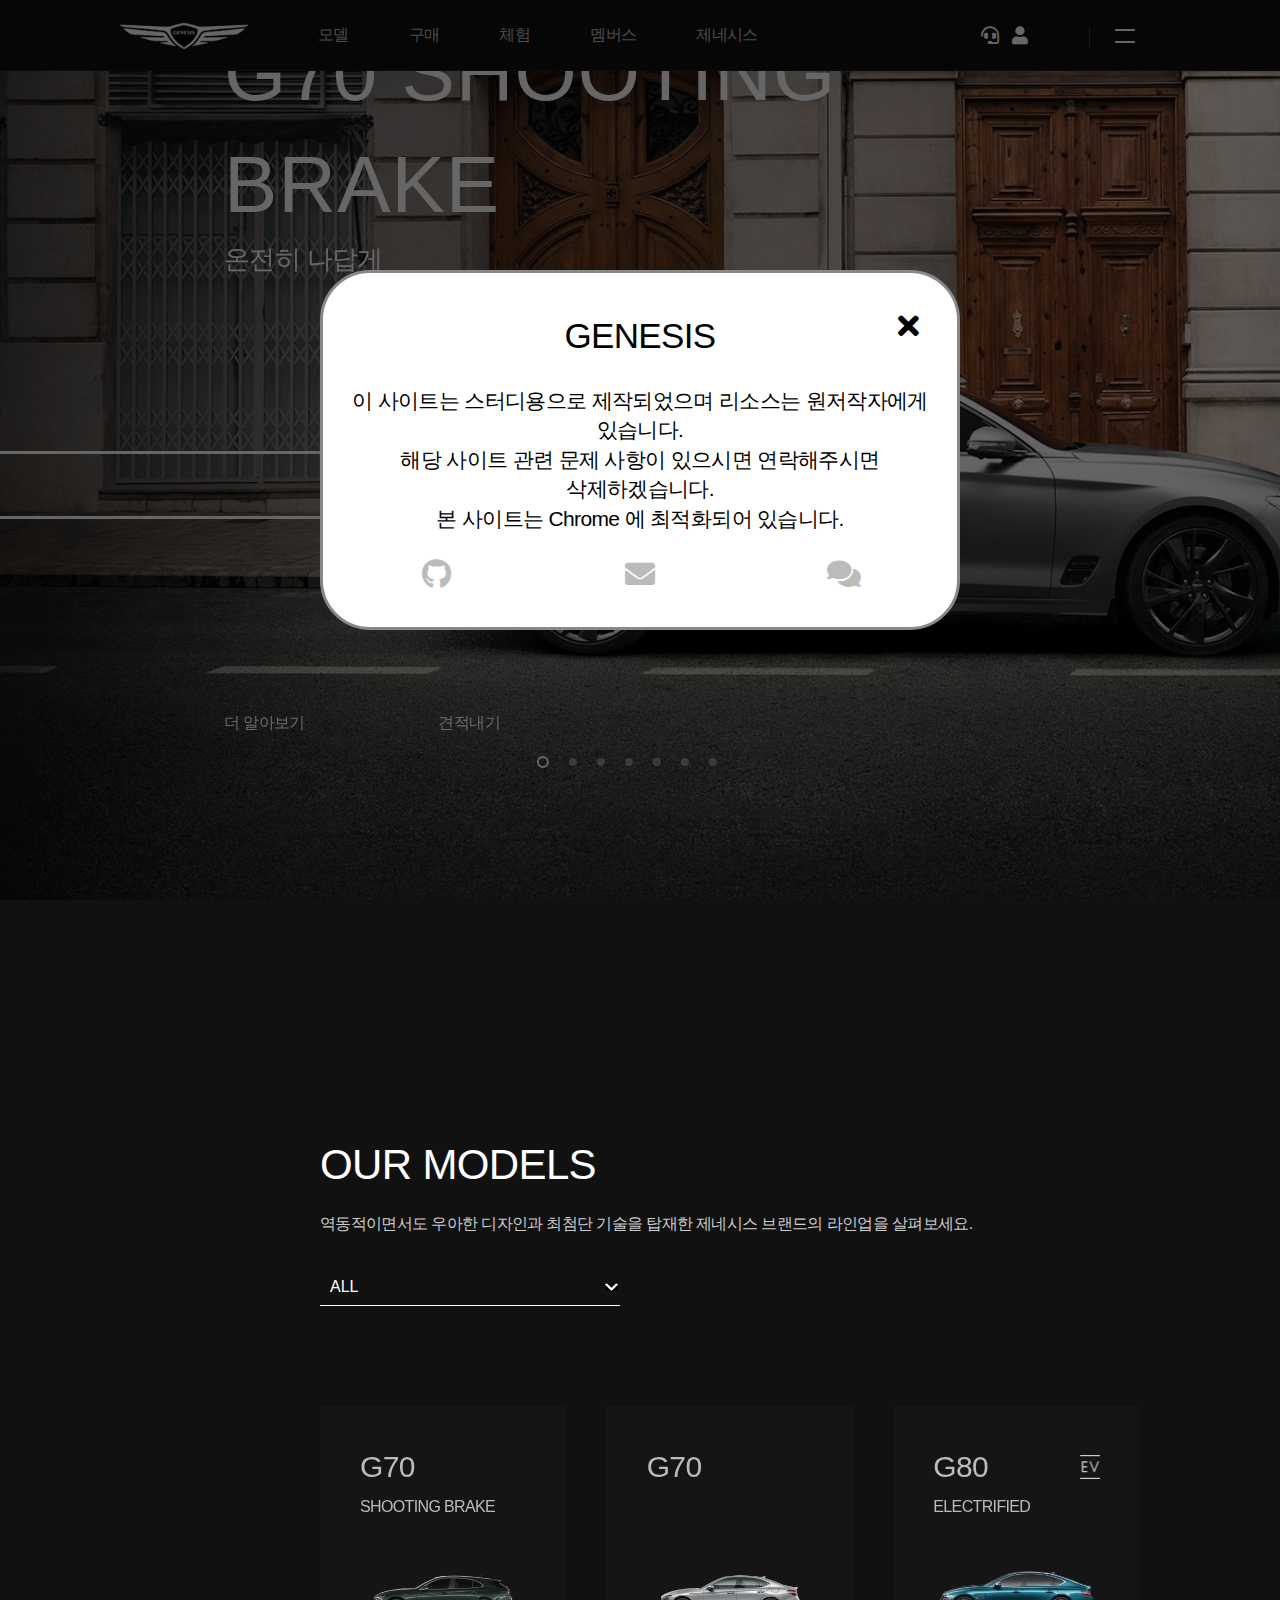
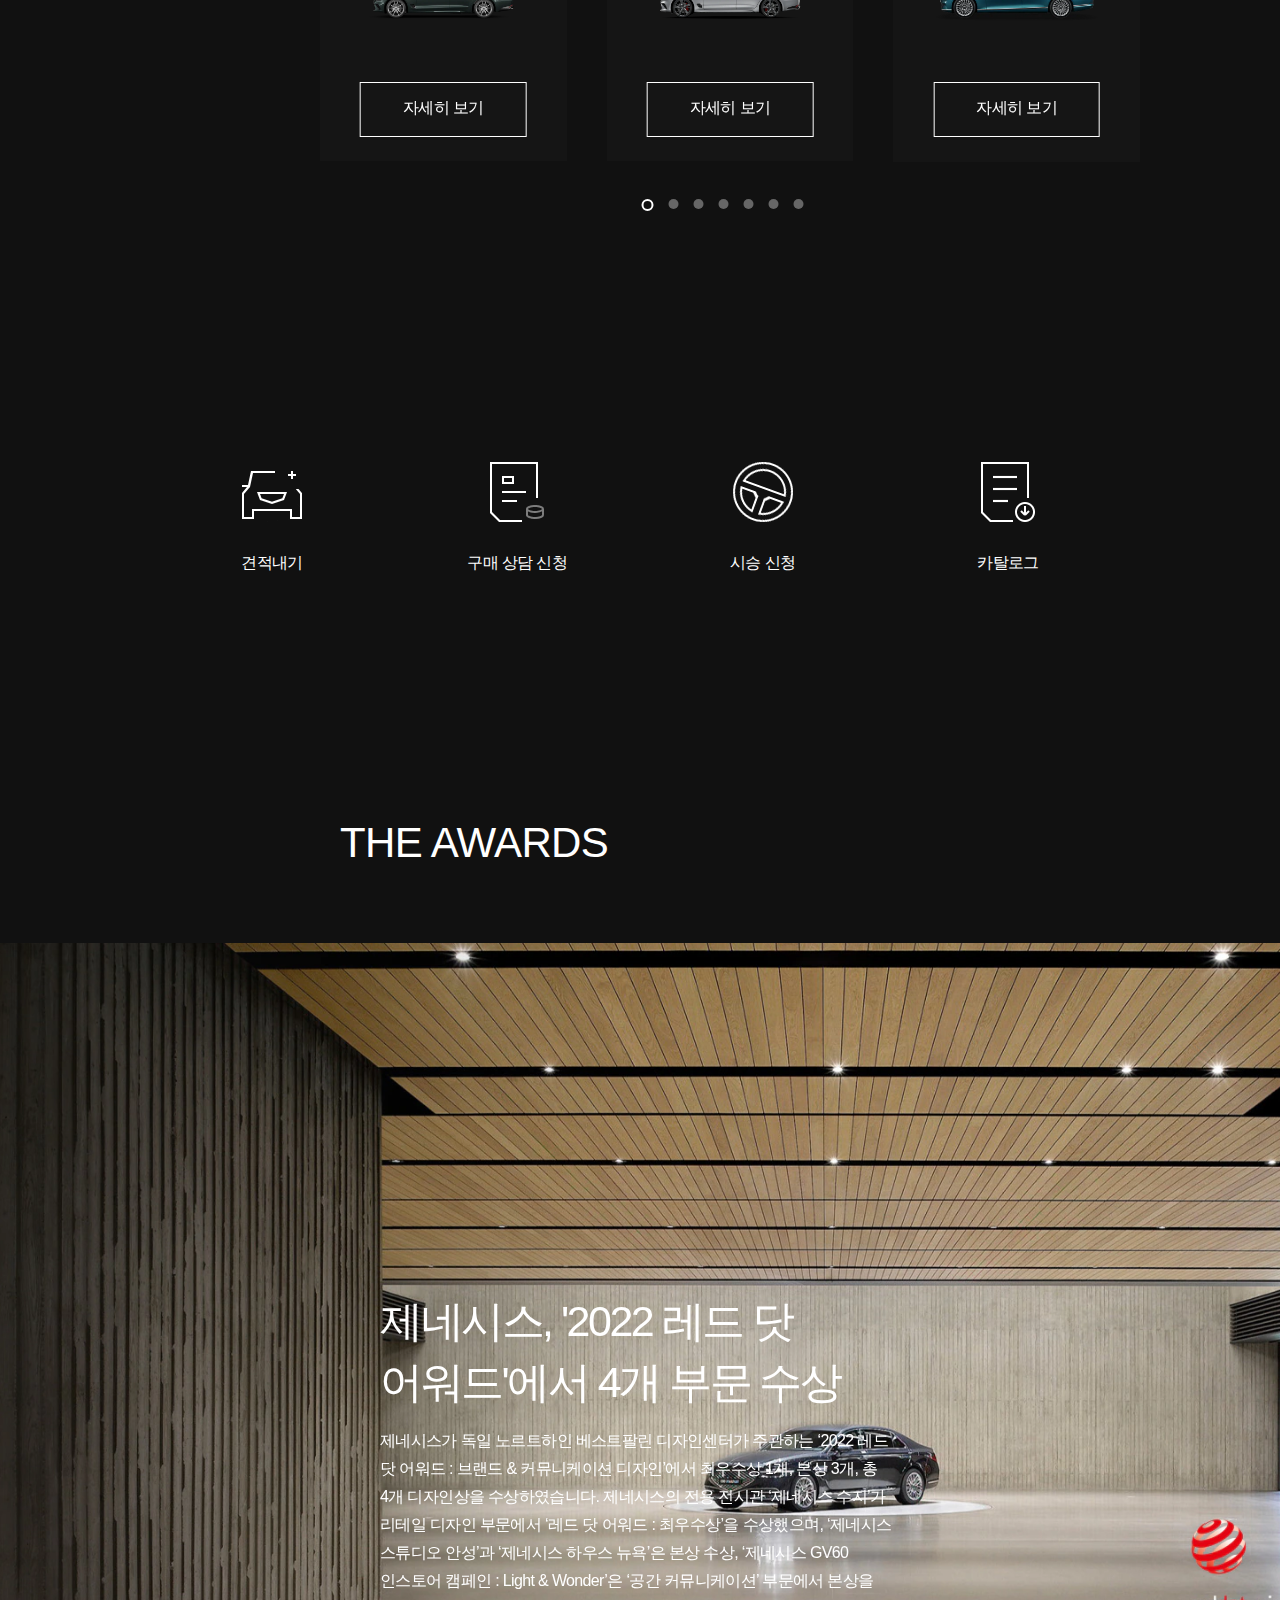
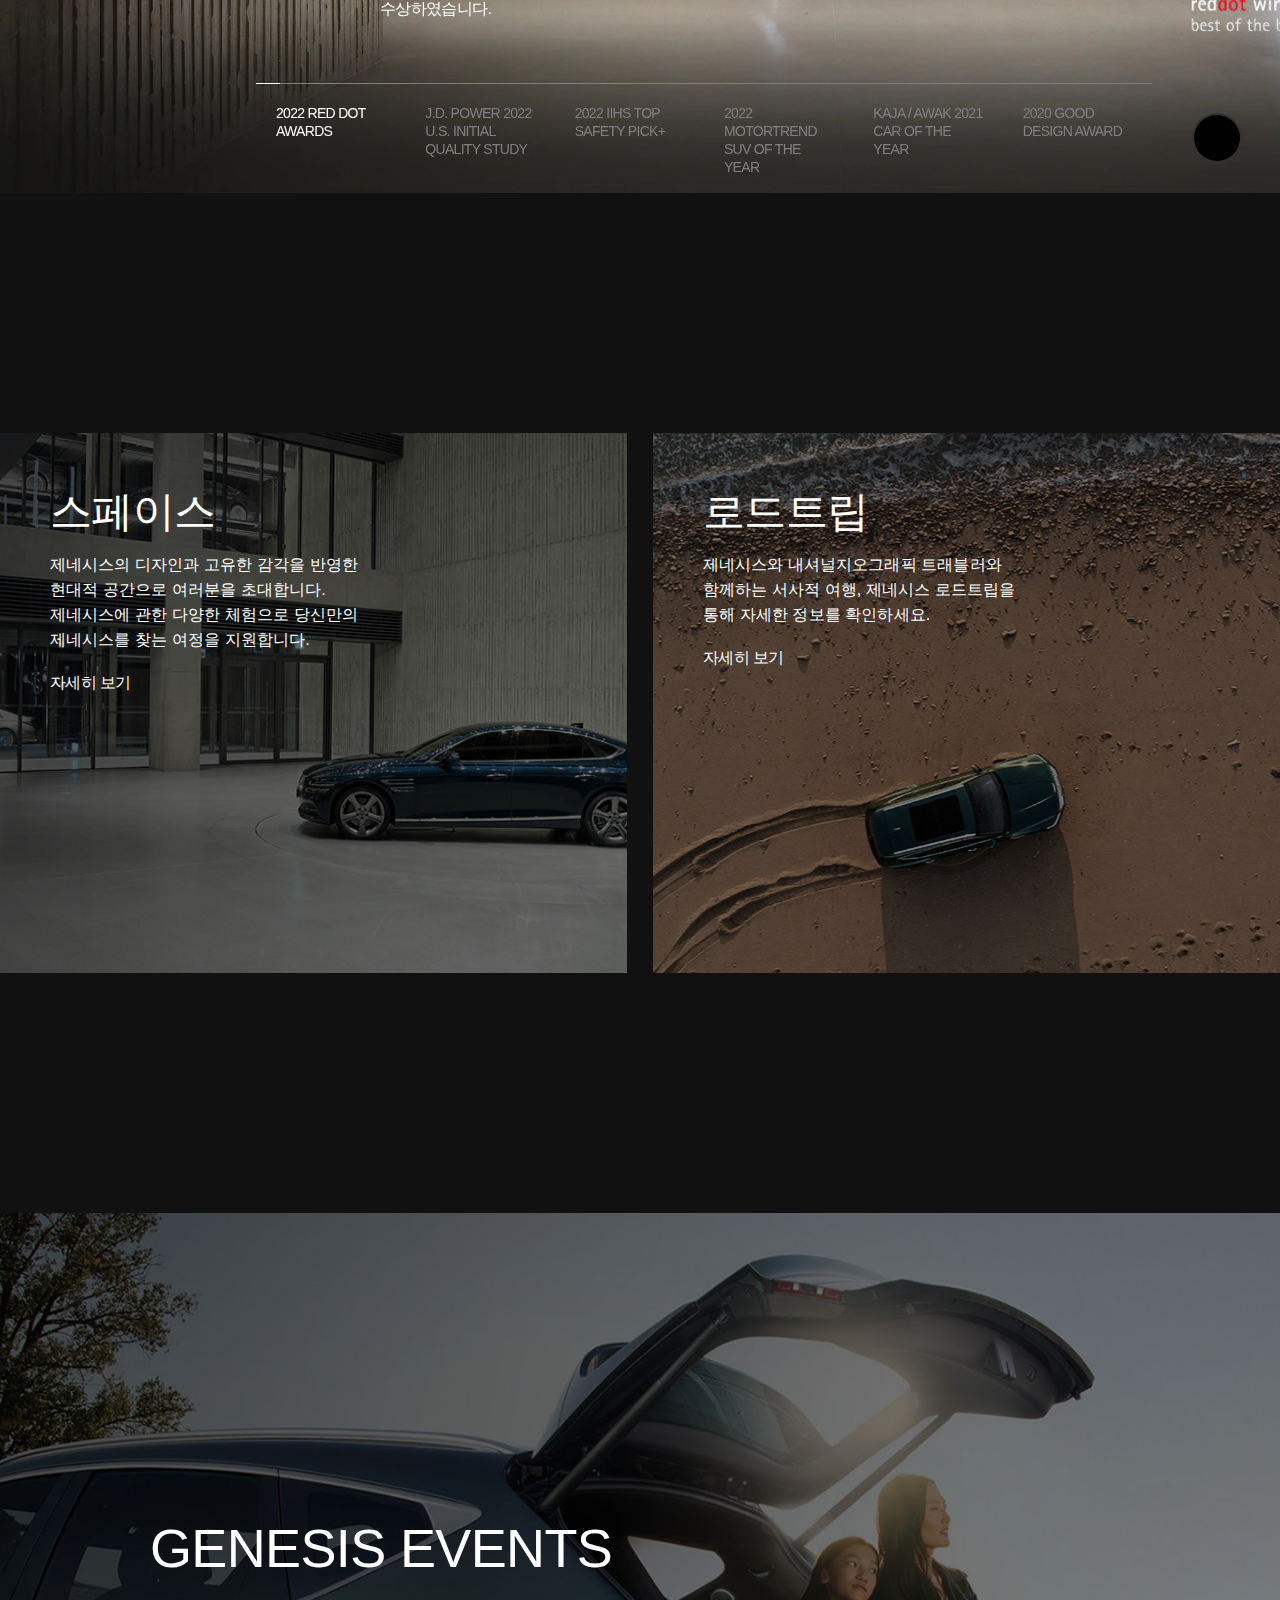
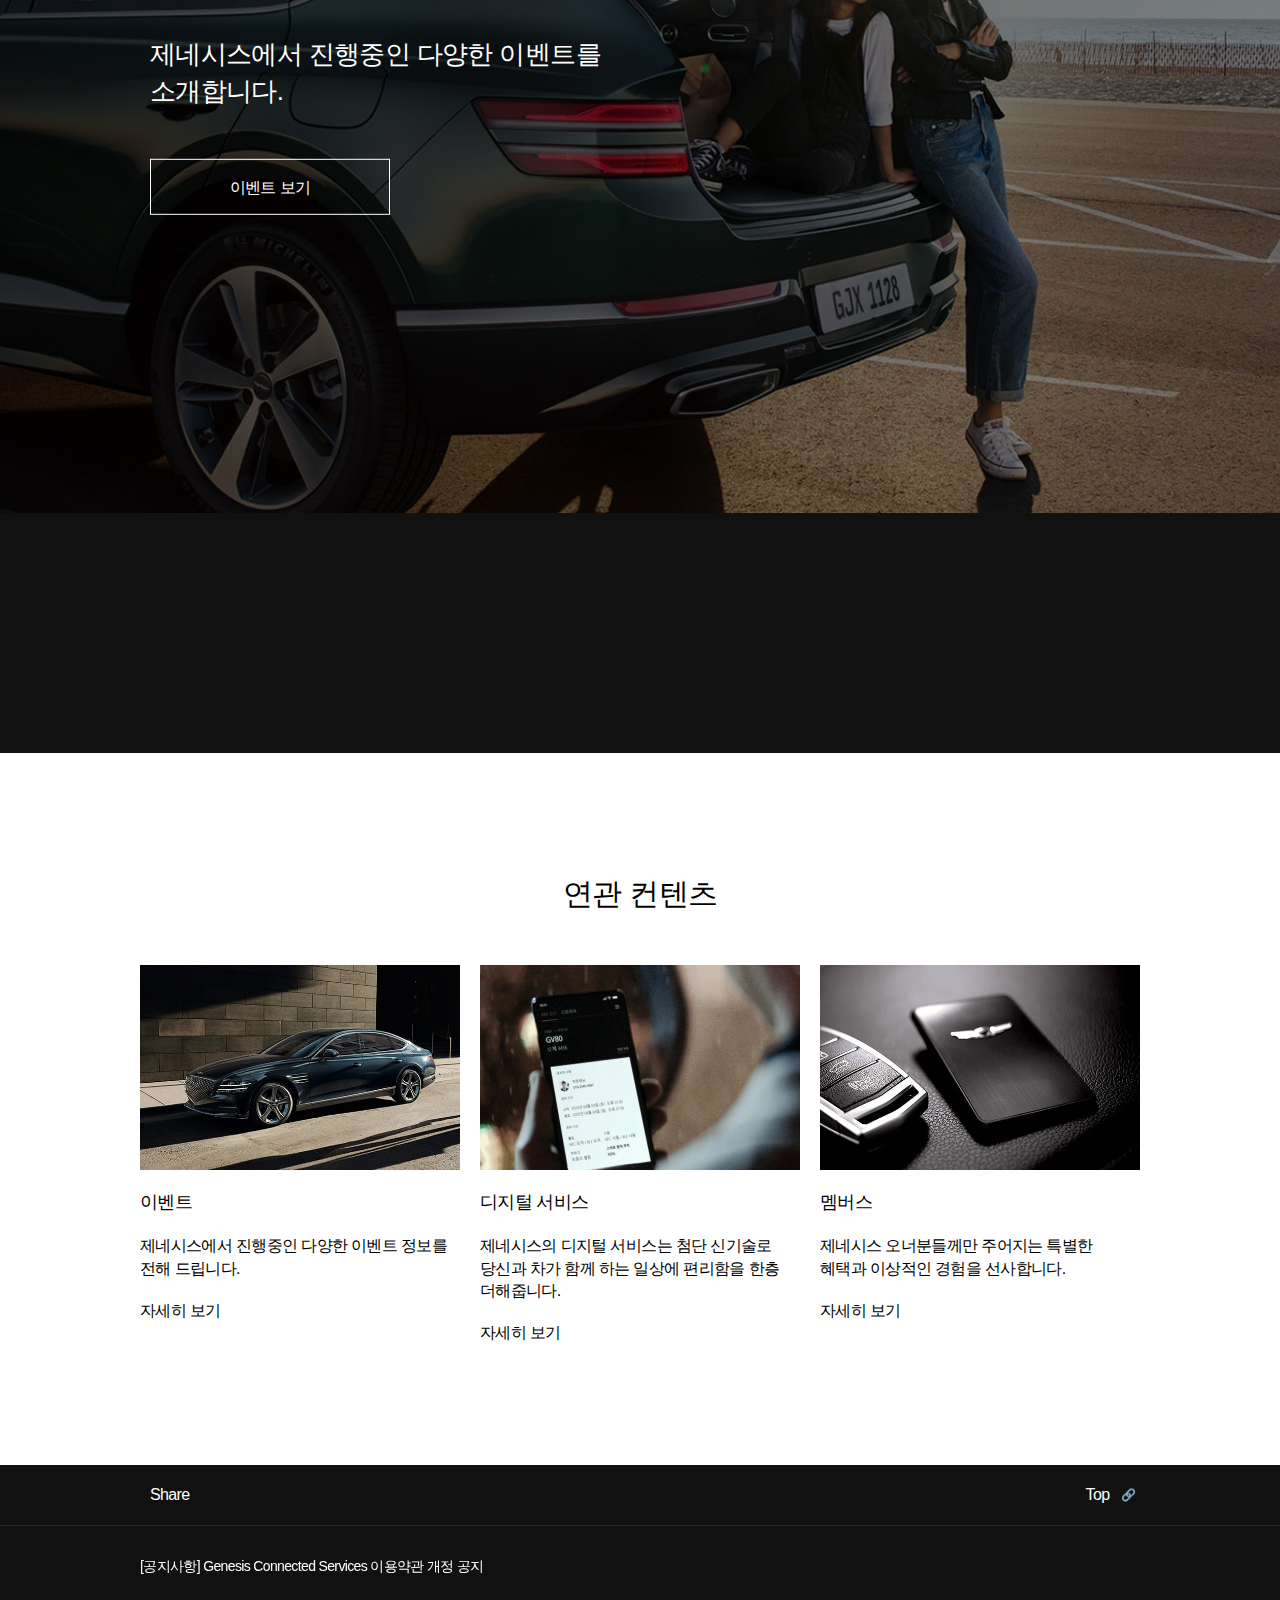
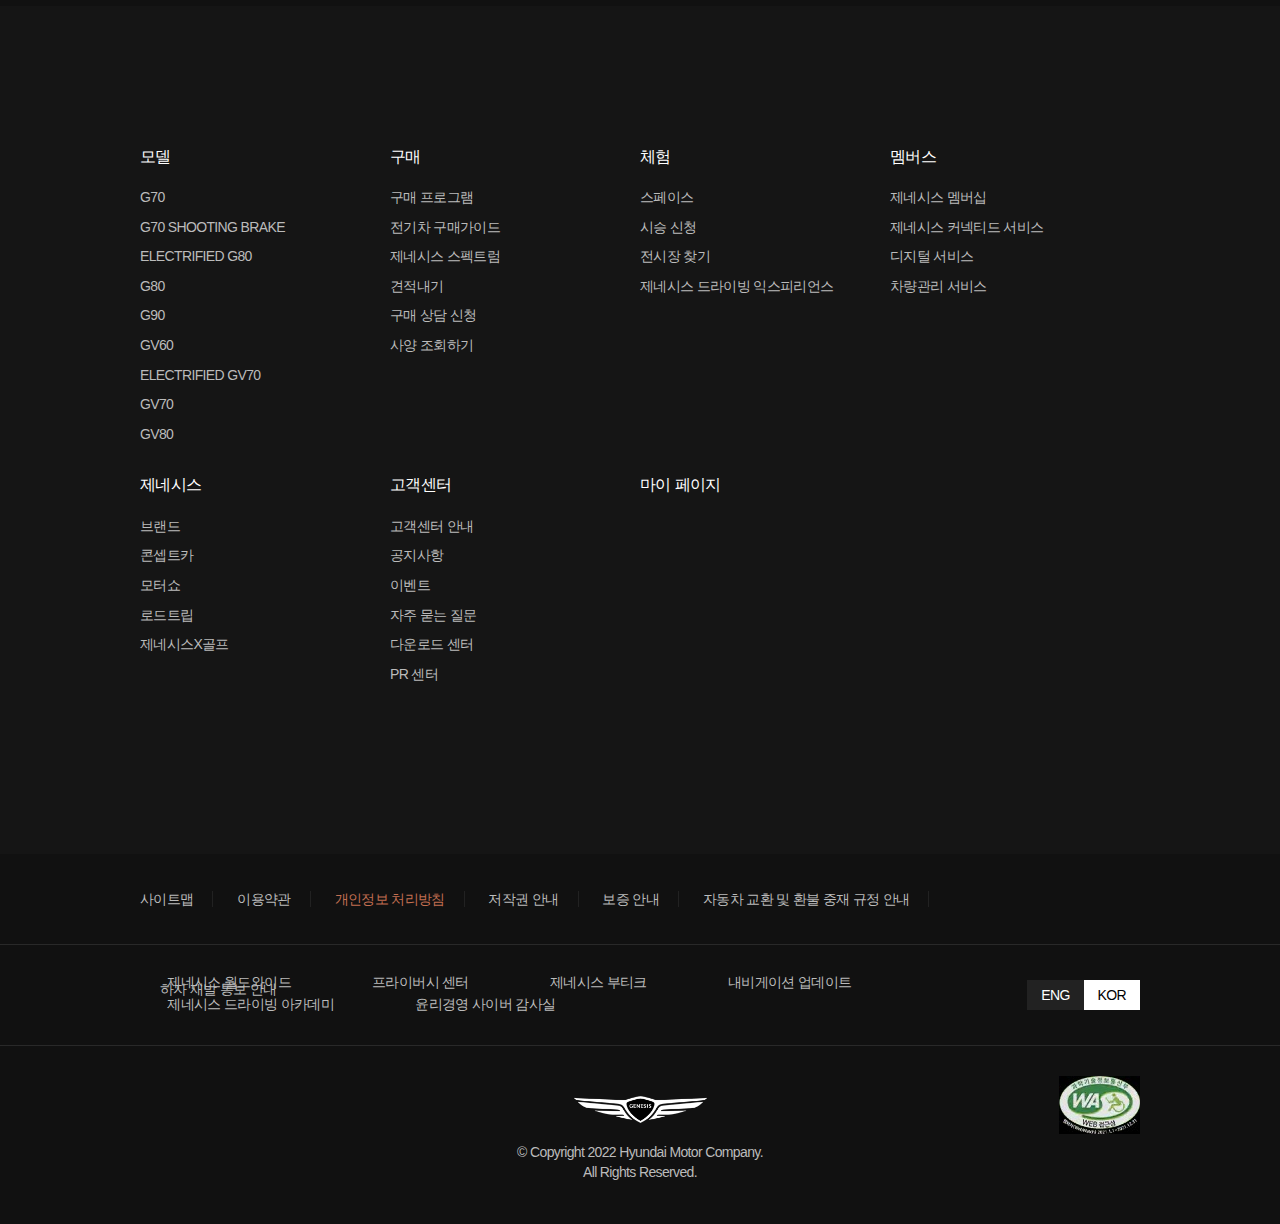
<file: index.html>
<!DOCTYPE html>
<html lang="ko">

<head>
  <meta charset="UTF-8">
  <meta name="format-detection" content="telephone=no">
  <link rel="shortcut icon" href="images/genesis-kr-favicon.ico" />
  <link rel="apple-touch-icon-precomposed" href="images/genesis-kr-favicon.ico">
  <title>제네시스(GENESIS) G70, G80, GV60, GV70, GV80, G90 | 제네시스 공식 웹사이트</title>

  <meta http-equiv="X-UA-Compatible" content="IE=edge">
  <meta name="viewport"
    content="width=device-width, initial-scale=1, minimum-scale=1, maximum-scale=1, user-scalable=no">

  <meta name="description"
    content="&#39;제네시스 G70, Electrified G80, G80, GV60, Electrified GV70, GV70, GV80, G90, G90L, 제네시스 차량 가격 및 정보, 할인이벤트 등 다양한 정보를 확인하세요 | 제네시스" />
  <meta property="og:title" content="제네시스(GENESIS) G70, G80, GV60, GV70, GV80, G90  | 제네시스 공식 웹사이트" />
  <meta property="og:site_name" content="Genesis Korea" />
  <meta property="og:type" content="website" />
  <meta property="og:url" content="https://www.genesis.com/kr/ko/main.html" />
  <meta property="og:image" content="" />
  <meta property="og:description"
    content="&#39;제네시스 G70, Electrified G80, G80, GV60, Electrified GV70, GV70, GV80, G90, G90L, 제네시스 차량 가격 및 정보, 할인이벤트 등 다양한 정보를 확인하세요 | 제네시스" />

  <link rel="stylesheet" href="css/reset.css">
  <link
    href="https://fonts.googleapis.com/icon?family=Material+Icons|Material+Icons+Outlined|Material+Icons+Two+Tone|Material+Icons+Round|Material+Icons+Sharp"
    rel="stylesheet">
  <link rel="stylesheet" href="https://cdnjs.cloudflare.com/ajax/libs/font-awesome/5.8.1/css/all.min.css"
    integrity="sha512-gMjQeDaELJ0ryCI+FtItusU9MkAifCZcGq789FrzkiM49D8lbDhoaUaIX4ASU187wofMNlgBJ4ckbrXM9sE6Pg=="
    crossorigin="anonymous" referrerpolicy="no-referrer" />
  <link rel="stylesheet" href="css/fontello/css/animation.css">
  <link rel="stylesheet" href="css/fontello/css/fontello.css">
  <!--[if lt IE 9]> 
    <script src="js/html5shiv.js"></script>
  <![endif]-->
  <script src="js/prefixfree.min.js"></script>
  <script src="js/respond.min.js"></script>
  <script src="https://ajax.googleapis.com/ajax/libs/jquery/2.2.4/jquery.min.js"></script>
  <link rel="stylesheet" href="js/swiper/swiper.min.css">
  <script src="js/swiper/swiper.min.js"></script>
  <link rel="stylesheet" href="css/style.css">
  <script src="js/script.js"></script>
</head>

<body>
  <div class="modal">
    <div class="modal-wrap">
      <button class="modal-close"><i class="fas fa-times"></i></button>
      <h2>GENESIS</h2>
      <p>
        이 사이트는 스터디용으로 제작되었으며 리소스는 원저작자에게 있습니다. 
        <br>
        해당 사이트 관련 문제 사항이 있으시면 연락해주시면 삭제하겠습니다.
        <br>
        본 사이트는 Chrome 에 최적화되어 있습니다.
      </p>
      <ul>
        <li><a href="https://github.com/dkssudgktpd" target="_blank"><i class="fab fa-github"></i></a></li>
        <li><a href="mailto:anstnqls554@gmail.com" target="_blank"><i class="fas fa-envelope"></i></a></li>
        <li><a href="https://open.kakao.com/o/szrNSmEe" target="_blank"><i class="fas fa-comments"></i></a></li>
      </ul>
    </div>
  </div>
  <div class="mb-wrap">
    <div class="mb-search">
      <form action="">
        <input type="text" placeholder="검색어를 입력해주세요.">
        <button><i class="icon-search"></i></button>
      </form>
    </div>
    <ul class="mb-list">
      <li>
        <button class="mb-mainmenu">모델</button>
        <i class="fas fa-chevron-right"></i>
      </li>
      <li>
        <button class="mb-mainmenu">구매</button>
        <i class="fas fa-chevron-right"></i>
      </li>
      <li>
        <button class="mb-mainmenu">체험</button>
        <i class="fas fa-chevron-right"></i>
      </li>
      <li>
        <button class="mb-mainmenu">멤버스</button>
        <i class="fas fa-chevron-right"></i>
      </li>
      <li>
        <button class="mb-mainmenu">제네시스</button>
        <i class="fas fa-chevron-right"></i>
      </li>
      <li>
        <button class="mb-mainmenu">고객센터</button>
        <i class="fas fa-chevron-right"></i>
      </li>
      <li>
        <button class="mb-mainmenu">마이 페이지</button>
      </li>
    </ul>
    <ul class="mb-list2">
      <li>
        <h3>모델
          <i class="fas fa-chevron-left mb-back"></i>
        </h3>
        <button class="mb-accordion">SEDAN
          <i class="fas fa-chevron-right"></i>
        </button>
        <ul class="mb-carlist">
        </ul>
        <button class="mb-accordion">SUV
          <i class="fas fa-chevron-right"></i>
        </button>
        <ul class="mb-carlist">
        </ul>
      </li>
      <li>
        <h3>구매
          <i class="fas fa-chevron-left mb-back"></i>
        </h3>
        <button class="mb-submenu">견적내기</button>
        <button class="mb-submenu">구매 프로그램
          <i class="fas fa-chevron-right mb-depth3-btn"></i>
        </button>
        <button class="mb-submenu">전기차 구매가이드</button>
        <button class="mb-submenu">구매 상담 신청</button>
        <button class="mb-submenu">제네시스 스펙트럼</button>
        <button class="mb-submenu">사양 조회하기</button>
      </li>
      <li>
        <h3>체험
          <i class="fas fa-chevron-left mb-back"></i>
        </h3>
        <button class="mb-submenu">스페이스
          <i class="fas fa-chevron-right mb-depth3-btn"></i>
        </button>
        <button class="mb-submenu">시승 신청</button>
        <button class="mb-submenu">전시장 찾기</button>
        <button class="mb-submenu">제네시스 드라이빙 익스피리언스</button>
      </li>
      <li>
        <h3>멤버스
          <i class="fas fa-chevron-left mb-back"></i>
        </h3>
        <button class="mb-submenu">제네시스 멤버십
          <i class="fas fa-chevron-right mb-depth3-btn"></i>
        </button>
        <button class="mb-submenu">제네시스 커넥티드 서비스
          <i class="fas fa-chevron-right mb-depth3-btn"></i>
        </button>
        <button class="mb-submenu">디지털 서비스
          <i class="fas fa-chevron-right mb-depth3-btn"></i>
        </button>
        <button class="mb-submenu">차량관리 서비스
          <i class="fas fa-chevron-right mb-depth3-btn"></i>
        </button>
      </li>
      <li>
        <h3>제네시스
          <i class="fas fa-chevron-left mb-back"></i>
        </h3>
        <button class="mb-submenu">브랜드
          <i class="fas fa-chevron-right mb-depth3-btn"></i>
        </button>
        <button class="mb-submenu">콘셉트카
          <i class="fas fa-chevron-right mb-depth3-btn"></i>
        </button>
        <button class="mb-submenu">제네시스X골프
          <i class="fas fa-chevron-right mb-depth3-btn"></i>
        </button>
        <button class="mb-submenu">모터쇼
          <i class="fas fa-chevron-right mb-depth3-btn"></i>
        </button>
        <button class="mb-submenu">로드트립
          <i class="fas fa-chevron-right mb-depth3-btn"></i>
        </button>
      </li>
      <li>
        <h3>제네시스
          <i class="fas fa-chevron-left mb-back"></i>
        </h3>
        <button class="mb-submenu">고객센터 안내</button>
        <button class="mb-submenu">공지사항</button>
        <button class="mb-submenu">이벤트</button>
        <button class="mb-submenu">자주 묻는 질문</button>
        <button class="mb-submenu">다운로드 센터
          <i class="fas fa-chevron-right mb-depth3-btn"></i>
        </button>
        <button class="mb-submenu">PR 센터</button>
      </li>
      
    </ul>
  </div>
  <div class="wrap">
    <header class="header">
      <div class="inner clearfix">
        <div class="header-logo">
          <a href="index.html" class="logo">
            <img src="images/logo2.webp" alt="">
          </a>
        </div>
        <div class="header-nav">
          <ul class="header-depth1">
            <li><a href="#" class="main-menu">모델</a>
              <div class="header-depth2">
                <div class="header-model-inner clearfix">
                  <ul class="header-model-list">
                    <li>모델</li>
                    <li><button class="model-list-all model-list-active">ALL</button></li>
                    <li><button class="model-list-sedan">SEDAN</button></li>
                    <li><button class="model-list-suv">SUV</button></li>
                  </ul>
                  <div class="model-all">
                    <div class="sw-header-model swiper-container">
                      <div class="swiper-wrapper">
                        <div class="swiper-slide">
                          <div class="header-model-car">
                            <div class="car-list">
                              <h4>G70</h4>
                              <img src="images/g70.webp" alt="G70">
                              <a href="#" class="header-more">자세히 보기</a>
                              <div class="header-btn-wrap">
                                <span>견적 내기
                                  <i class="icon-right-open"></i>
                                </span>
                              </div>
                              <div class="header-btn-wrap">
                                <span>시승 신청
                                  <i class="icon-right-open"></i>
                                </span>
                              </div>
                            </div>
                            <div class="car-list">
                              <h4>G70
                                <img src="images/new_50x24.webp" alt="" class="header-new">
                              </h4>
                              <span class="car-attach">SHOOTING BRAKE</span>
                              <img src="images/g70_brake.webp" alt="G70_brake">
                              <a href="#" class="header-more">자세히 보기</a>
                              <div class="header-btn-wrap">
                                <span>견적 내기
                                  <i class="icon-right-open"></i>
                                </span>
                              </div>
                              <div class="header-btn-wrap">
                                <span>시승 신청
                                  <i class="icon-right-open"></i>
                                </span>
                              </div>
                            </div>
                            <div class="car-list">
                              <h4>G80
                                <img src="images/ev-20x24.webp" alt="" class="header-ev">
                              </h4>
                              <span class="car-attach">ELECTRIFIED</span>
                              <img src="images/g80_el.webp" alt="G80_el">
                              <a href="#" class="header-more">자세히 보기</a>
                              <div class="header-btn-wrap">
                                <span>견적 내기
                                  <i class="icon-right-open"></i>
                                </span>
                              </div>
                              <div class="header-btn-wrap">
                                <span>시승 신청
                                  <i class="icon-right-open"></i>
                                </span>
                              </div>
                            </div>
                          </div>
                          <div class="header-model-car">
                            <div class="car-list">
                              <h4>G80</h4>
                              <img src="images/g80.webp" alt="G80">
                              <a href="#" class="header-more">자세히 보기</a>
                              <div class="header-btn-wrap">
                                <span>견적 내기
                                  <i class="icon-right-open"></i>
                                </span>
                              </div>
                              <div class="header-btn-wrap">
                                <span>시승 신청
                                  <i class="icon-right-open"></i>
                                </span>
                              </div>
                            </div>
                            <div class="car-list">
                              <h4>G90</h4>
                              <img src="images/g90.webp" alt="G90">
                              <a href="#" class="header-more">자세히 보기</a>
                              <div class="header-btn-wrap">
                                <span>견적 내기
                                  <i class="icon-right-open"></i>
                                </span>
                              </div>
                              <div class="header-btn-wrap">
                                <span>시승 신청
                                  <i class="icon-right-open"></i>
                                </span>
                              </div>
                            </div>
                            <div class="car-list">
                              <h4>GV60
                                <img src="images/ev-20x24.webp" alt="" class="header-ev">
                              </h4>
                              <img src="images/gv60.webp" alt="GV60">
                              <a href="#" class="header-more">자세히 보기</a>
                              <div class="header-btn-wrap">
                                <span>견적 내기
                                  <i class="icon-right-open"></i>
                                </span>
                              </div>
                              <div class="header-btn-wrap">
                                <span>시승 신청
                                  <i class="icon-right-open"></i>
                                </span>
                              </div>
                            </div>
                          </div>
                        </div>
                        <div class="swiper-slide">
                          <div class="header-model-car">
                            <div class="car-list">
                              <h4>GV70
                                <img src="images/new_50x24.webp" alt="" class="header-new2">
                                <img src="images/ev-20x24.webp" alt="" class="header-ev">
                              </h4>
                              <span class="car-attach">ELECTRIFIED</span>
                              <img src="images/gv70_el.webp" alt="GV70_el">
                              <a href="#" class="header-more">자세히 보기</a>
                              <div class="header-btn-wrap">
                                <span>견적 내기
                                  <i class="icon-right-open"></i>
                                </span>
                              </div>
                              <div class="header-btn-wrap">
                                <span>시승 신청
                                  <i class="icon-right-open"></i>
                                </span>
                              </div>
                            </div>
                            <div class="car-list">
                              <h4>GV70
                                <img src="images/new_50x24.webp" alt="" class="header-new">
                              </h4>
                              <img src="images/gv70.webp" alt="GV70">
                              <a href="#" class="header-more">자세히 보기</a>
                              <div class="header-btn-wrap">
                                <span>견적 내기
                                  <i class="icon-right-open"></i>
                                </span>
                              </div>
                              <div class="header-btn-wrap">
                                <span>시승 신청
                                  <i class="icon-right-open"></i>
                                </span>
                              </div>
                            </div>
                            <div class="car-list">
                              <h4>GV80</h4>
                              <img src="images/gv80.webp" alt="GV80">
                              <a href="#" class="header-more">자세히 보기</a>
                              <div class="header-btn-wrap">
                                <span>견적 내기
                                  <i class="icon-right-open"></i>
                                </span>
                              </div>
                              <div class="header-btn-wrap">
                                <span>시승 신청
                                  <i class="icon-right-open"></i>
                                </span>
                              </div>
                            </div>
                            <div class="sw-header-prev"></div>
                          </div>
                        </div>

                        <div class="sw-header-next"></div>
                      </div>
                      <div class="sw-model-pg"></div>
                    </div>
                  </div>
                  <div class="model-sedan">
                    <div class="header-model-car">
                      <div class="car-list">
                        <h4>G70</h4>
                        <img src="images/g70.webp" alt="G70">
                        <a href="#" class="header-more">자세히 보기</a>
                        <div class="header-btn-wrap">
                          <span>견적 내기
                            <i class="icon-right-open"></i>
                          </span>
                        </div>
                        <div class="header-btn-wrap">
                          <span>시승 신청
                            <i class="icon-right-open"></i>
                          </span>
                        </div>
                      </div>
                      <div class="car-list">
                        <h4>G70
                          <img src="images/new_50x24.webp" alt="" class="header-new">
                        </h4>
                        <span class="car-attach">SHOOTING BRAKE</span>
                        <img src="images/g70_brake.webp" alt="G70_brake">
                        <a href="#" class="header-more">자세히 보기</a>
                        <div class="header-btn-wrap">
                          <span>견적 내기
                            <i class="icon-right-open"></i>
                          </span>
                        </div>
                        <div class="header-btn-wrap">
                          <span>시승 신청
                            <i class="icon-right-open"></i>
                          </span>
                        </div>
                      </div>
                      <div class="car-list">
                        <h4>G80
                          <img src="images/ev-20x24.webp" alt="" class="header-ev">
                        </h4>
                        <span class="car-attach">ELECTRIFIED</span>
                        <img src="images/g80_el.webp" alt="G80_el">
                        <a href="#" class="header-more">자세히 보기</a>
                        <div class="header-btn-wrap">
                          <span>견적 내기
                            <i class="icon-right-open"></i>
                          </span>
                        </div>
                        <div class="header-btn-wrap">
                          <span>시승 신청
                            <i class="icon-right-open"></i>
                          </span>
                        </div>
                      </div>
                    </div>
                    <div class="header-model-car">
                      <div class="car-list">
                        <h4>G80</h4>
                        <img src="images/g80.webp" alt="G80">
                        <a href="#" class="header-more">자세히 보기</a>
                        <div class="header-btn-wrap">
                          <span>견적 내기
                            <i class="icon-right-open"></i>
                          </span>
                        </div>
                        <div class="header-btn-wrap">
                          <span>시승 신청
                            <i class="icon-right-open"></i>
                          </span>
                        </div>
                      </div>
                      <div class="car-list">
                        <h4>G90</h4>
                        <img src="images/g90.webp" alt="G90">
                        <a href="#" class="header-more">자세히 보기</a>
                        <div class="header-btn-wrap">
                          <span>견적 내기
                            <i class="icon-right-open"></i>
                          </span>
                        </div>
                        <div class="header-btn-wrap">
                          <span>시승 신청
                            <i class="icon-right-open"></i>
                          </span>
                        </div>
                      </div>
                    </div>
                  </div>
                  <div class="model-suv">
                    <div class="header-model-car">
                      <div class="car-list">
                        <h4>GV60
                          <img src="images/ev-20x24.webp" alt="" class="header-ev">
                        </h4>
                        <img src="images/gv60.webp" alt="GV60">
                        <a href="#" class="header-more">자세히 보기</a>
                        <div class="header-btn-wrap">
                          <span>견적 내기
                            <i class="icon-right-open"></i>
                          </span>
                        </div>
                        <div class="header-btn-wrap">
                          <span>시승 신청
                            <i class="icon-right-open"></i>
                          </span>
                        </div>
                      </div>

                      <div class="car-list">
                        <h4>GV70
                          <img src="images/new_50x24.webp" alt="" class="header-new2">
                          <img src="images/ev-20x24.webp" alt="" class="header-ev">
                        </h4>
                        <span class="car-attach">ELECTRIFIED</span>
                        <img src="images/gv70_el.webp" alt="GV70_el">
                        <a href="#" class="header-more">자세히 보기</a>
                        <div class="header-btn-wrap">
                          <span>견적 내기
                            <i class="icon-right-open"></i>
                          </span>
                        </div>
                        <div class="header-btn-wrap">
                          <span>시승 신청
                            <i class="icon-right-open"></i>
                          </span>
                        </div>
                      </div>
                      <div class="car-list">
                        <h4>GV70
                          <img src="images/new_50x24.webp" alt="" class="header-new">
                        </h4>
                        <img src="images/gv70.webp" alt="GV70">
                        <a href="#" class="header-more">자세히 보기</a>
                        <div class="header-btn-wrap">
                          <span>견적 내기
                            <i class="icon-right-open"></i>
                          </span>
                        </div>
                        <div class="header-btn-wrap">
                          <span>시승 신청
                            <i class="icon-right-open"></i>
                          </span>
                        </div>
                      </div>
                      <div class="car-list">
                        <h4>GV80</h4>
                        <img src="images/gv80.webp" alt="GV80">
                        <a href="#" class="header-more">자세히 보기</a>
                        <div class="header-btn-wrap">
                          <span>견적 내기
                            <i class="icon-right-open"></i>
                          </span>
                        </div>
                        <div class="header-btn-wrap">
                          <span>시승 신청
                            <i class="icon-right-open"></i>
                          </span>
                        </div>
                      </div>
                    </div>
                  </div>
                </div>
              </div>
            </li>
            <li><a href="#" class="main-menu">구매</a>
              <div class="header-depth2">
                <div class="depth2-inner">
                  <div class="header-li-top">
                    <div class="header-li-left">
                      <h4>구매</h4>
                      <p>당신만의 제네시스를 찾아가는 여정을 지원합니다.</p>
                    </div>
                    <div class="header-li-right">
                      <ul class="header-depth2-menu">
                        <li><a href="#" class="header-depth2-mainmenu">구매 프로그램</a>
                          <ul class="header-depth2-menu2">
                            <li><a href="#">G-FINANCE 소개</a></li>
                            <li><a href="#">구매 프로모션</a></li>
                          </ul>
                        </li>
                        <li><a href="#" class="header-depth2-mainmenu">전기차 구매가이드</a></li>
                        <li><a href="#" class="header-depth2-mainmenu">제네시스 스펙트럼</a></li>
                        <li><a href="#" class="header-depth2-mainmenu">견적내기</a></li>
                        <li><a href="#" class="header-depth2-mainmenu">구매 상담 신청</a></li>
                        <li><a href="#" class="header-depth2-mainmenu">사양 조회하기</a></li>
                      </ul>

                    </div>
                    <div class="header-li-img">
                      <div class="header-li-img-box">
                        <img src="images/header-buy-img.jpg" alt="">
                        <p class="header-li-img-more">견적 내기</p>
                      </div>
                      <p class="header-li-img-op">다양한 옵션, 컬러 등 당신만을 위한<br>
                        제네시스를 탐색해보세요.</p>
                    </div>
                  </div>
                </div>
                <div class="header-li-bottom">
                  <a href="#" class="header-depth2-link">시승 신청
                    <i class="icon-right-open"></i>
                  </a>
                  <a href="#" class="header-depth2-link">전시장 찾기
                    <i class="icon-right-open"></i>
                  </a>
                  <a href="#" class="header-depth2-link">멤버십 소개
                    <i class="icon-right-open"></i>
                  </a>
                </div>
              </div>
            </li>
            <li><a href="#" class="main-menu">체험</a>
              <div class="header-depth2">
                <div class="depth2-inner">
                  <div class="header-li-top">
                    <div class="header-li-left">
                      <h4>체험</h4>
                      <p>제네시스가 담아 낸 브랜드의 이상과 가치를 미리 경험할 수 있습니다.</p>
                    </div>
                    <div class="header-li-right">
                      <ul class="header-depth2-menu">
                        <li><a href="#" class="header-depth2-mainmenu">스페이스</a>
                          <ul class="header-depth2-menu2">
                            <li><a href="#">스페이스 소개</a></li>
                            <li><a href="#">제네시스 하우스 뉴욕</a></li>
                            <li><a href="#">스튜디오 하남</a></li>
                            <li><a href="#">스튜디오 안성</a></li>
                            <li><a href="#">강남</a></li>
                            <li><a href="#">수지</a></li>
                          </ul>
                        </li>
                        <li><a href="#" class="header-depth2-mainmenu">시승 신청</a></li>
                        <li><a href="#" class="header-depth2-mainmenu">전시장 찾기</a></li>
                        <li><a href="#" class="header-depth2-mainmenu">제네시스 드라이빙 익스피리언스</a></li>
                      </ul>

                    </div>
                    <div class="header-li-img">
                      <div class="header-li-img-box">
                        <img src="images/header-exper-img.jpg" alt="">
                        <p class="header-li-img-more">견적 내기</p>
                      </div>
                      <p class="header-li-img-op">가까운 시승센터에서 제네시스의<br>
                        디자인과 기술력을 체험해보세요.</p>
                    </div>
                  </div>
                </div>
                <div class="header-li-bottom">
                  <a href="#" class="header-depth2-link">견적 내기
                    <i class="icon-right-open"></i>
                  </a>
                  <a href="#" class="header-depth2-link">구매 상담 신청
                    <i class="icon-right-open"></i>
                  </a>
                  <a href="#" class="header-depth2-link">서비스 네트워크 찾기
                    <i class="icon-right-open"></i>
                  </a>
                </div>
              </div>
            </li>
            <li><a href="#" class="main-menu">멤버스</a>
              <div class="header-depth2">
                <div class="depth2-inner">
                  <div class="header-li-top">
                    <div class="header-li-left">
                      <h4>멤버스</h4>
                      <p>제네시스를 선택한 순간 당신의 일상은 특별해집니다.</p>
                    </div>
                    <div class="header-li-right">
                      <ul class="header-depth2-menu">
                        <li><a href="#" class="header-depth2-mainmenu">제네시스 멤버십</a>
                          <ul class="header-depth2-menu2">
                            <li><a href="#">멤버십 소개</a></li>
                            <li><a href="#">모빌리티 케어</a></li>
                            <li><a href="#">프리빌리지 / 전기차 프리빌리지</a></li>
                            <li><a href="#">모먼츠</a></li>

                          </ul>
                        </li>
                        <li><a href="#" class="header-depth2-mainmenu">제네시스 커넥티드 서비스</a>
                          <ul class="header-depth2-menu2">
                            <li><a href="#">소개 및 가입안내</a></li>
                            <li><a href="#">주요 서비스</a></li>
                            <li><a href="#">고객센터 및 A/S안내</a></li>
                          </ul>
                        </li>
                        <li><a href="#" class="header-depth2-mainmenu">디지털 서비스</a>
                          <ul class="header-depth2-menu2">
                            <li><a href="#">서비스 안내</a></li>
                            <li><a href="#">무선 소프트웨어 업데이트</a></li>
                            <li><a href="#">마이 제네시스 앱</a></li>
                            <li><a href="#">디지털 키</a></li>
                            <li><a href="#">디지털 키 2</a></li>
                            <li><a href="#">카페이</a></li>
                            <li><a href="#">빌트인 캠</a></li>
                            <li><a href="#">카투홈/홈투카</a></li>
                          </ul>
                        </li>
                        <li><a href="#" class="header-depth2-mainmenu">차량관리 서비스</a>
                          <ul class="header-depth2-menu2">
                            <li><a href="#">서비스 네트워크 찾기</a></li>
                            <li><a href="#">충전 안내</a></li>
                            <li><a href="#">호환성 안내</a></li>
                            <li><a href="#">바디케어 서비스</a></li>
                            <li><a href="#">보증연장 상품</a></li>
                            <li><a href="#">자동차 교환.환불 중재 규정 안내</a></li>
                            <li><a href="#">하자 재발 통보 안내</a></li>
                          </ul>
                        </li>
                      </ul>
                    </div>
                    <div class="header-li-img">
                      <div class="header-li-img-box">
                        <img src="images/header-members-img.jpg" alt="">
                        <p class="header-li-img-more">제네시스 커넥티드 서비스</p>
                      </div>
                      <p class="header-li-img-op">안전하고 스마트한 드라이빙 Genesis<br>
                        Connected Services</p>
                    </div>
                  </div>
                </div>
                <div class="header-li-bottom">
                  <a href="#" class="header-depth2-link">고객센터
                    <i class="icon-right-open"></i>
                  </a>
                  <a href="#" class="header-depth2-link">제네시스 부티크
                    <i class="icon-link-ext"></i>
                  </a>
                  <a href="#" class="header-depth2-link">네비게이션 업데이트
                    <i class="icon-link-ext"></i>
                  </a>
                </div>
              </div>
            </li>
            <li><a href="#" class="main-menu">제네시스</a>
              <div class="header-depth2">
                <div class="depth2-inner">
                  <div class="header-li-top">
                    <div class="header-li-left">
                      <h4>제네시스</h4>
                      <p>높은 품격과 안목을 가진 사람들을 위한 최상의 자동차와 서비스를 만들어 내고자 합니다.</p>
                    </div>
                    <div class="header-li-right">
                      <ul class="header-depth2-menu">
                        <li><a href="#" class="header-depth2-mainmenu">브랜드</a>
                          <ul class="header-depth2-menu2">
                            <li><a href="#">브랜드 소개</a></li>
                            <li><a href="#">비전</a></li>
                          </ul>
                        </li>
                        <li><a href="#" class="header-depth2-mainmenu">콘셉트카</a>
                          <ul class="header-depth2-menu2">
                            <li><a href="#">콘셉트카 소개</a></li>
                            <li><a href="#">Genusis X Speedium Coupe Concept</a></li>
                            <li><a href="#">Genusis X Concept</a></li>
                            <li><a href="#">Mint Concept</a></li>
                            <li><a href="#">Essentia Concept</a></li>
                            <li><a href="#">GV80 Concept</a></li>
                            <li><a href="#">New York Concept</a></li>
                          </ul>
                        </li>
                        <li><a href="#" class="header-depth2-mainmenu">모터쇼</a>
                          <ul class="header-depth2-menu2">
                            <li><a href="#">모터쇼 소개</a></li>
                            <li><a href="#">서울 모빌리티쇼 2021</a></li>
                            <li><a href="#">광저우 모텨쇼</a></li>
                            <li><a href="#">상하이 오토쇼</a></li>
                            <li><a href="#">디지털 모터쇼</a></li>
                            <li><a href="#">뉴욕 국제 오토쇼</a></li>
                            <li><a href="#">서울 모터쇼 2019</a></li>
                            <li><a href="#">부산 국제 모터쇼 2018</a></li>
                          </ul>
                        </li>
                        <li><a href="#" class="header-depth2-mainmenu">로드트립</a>
                          <ul class="header-depth2-menu2">
                            <li><a href="#">로드트립 소개</a></li>
                            <li><a href="#">부산</a></li>
                            <li><a href="#">여주</a></li>
                            <li><a href="#">백두대간</a></li>
                            <li><a href="#">순천</a></li>
                            <li><a href="#">제주 2021</a></li>
                            <li><a href="#">구례-하동</a></li>
                          </ul>
                        </li>
                        <li><a href="#" class="header-depth2-mainmenu">제네시스X골프</a></li>
                      </ul>

                    </div>
                    <div class="header-li-img">
                      <div class="header-li-img-box">
                        <img src="images/header-concept-img.jpg" alt="">
                        <p class="header-li-img-more">콘셉트카</p>
                      </div>
                      <p class="header-li-img-op">혁신의 아름다움을 형상화한 디자인</p>
                    </div>
                  </div>
                </div>
                <div class="header-li-bottom">
                  <a href="#" class="header-depth2-link">PR 센터
                    <i class="icon-right-open"></i>
                  </a>
                  <a href="#" class="header-depth2-link">제네시스 스튜디오
                    <i class="icon-right-open"></i>
                  </a>
                  <a href="#" class="header-depth2-link">제네시스 챔피언쉽
                    <i class="icon-link-ext"></i>
                  </a>
                </div>
              </div>
            </li>
          </ul>
        </div>
        <div class="header-right">
          <ul class="header-search clearfix">
            <li><a href="#" class="main-menu">고객센터
              <i class="mb-icon fas fa-headset"></i>
            </a>
            </li>
            <li><a href="#">마이 페이지
              <i class="mb-icon2 fas fa-user"></i>
            </a></li>
            <li><a href="#"><i class="icon-search"></i></a></li>
            <li>
              <button class="header-search-menu"></button>
              <button class="mb-menu"></button>
            </li>
          </ul>
          <div class="header-depth2">
            <div class="depth2-inner">
              <div class="header-li-top">
                <div class="header-li-left">
                  <h4>고객센터</h4>
                  <p>고객님들의 높은 기준을 만족시킬 수 있는 최적화된 고객 서비스를 제공합니다.</p>
                </div>
                <div class="header-li-right">
                  <ul class="header-depth2-menu">
                    <li><a href="#" class="header-depth2-mainmenu">고객센터 안내</a>
                    </li>
                    <li><a href="#" class="header-depth2-mainmenu">공지사항</a>
                    </li>
                    <li><a href="#" class="header-depth2-mainmenu">이벤트</a>
                    </li>
                    <li><a href="#" class="header-depth2-mainmenu">자주 묻는 질문</a>
                    </li>
                    <li><a href="#" class="header-depth2-mainmenu">제네시스X골프</a>
                      <ul class="header-depth2-menu2">
                        <li><a href="#">가격표 / 카탈로그 / 매뉴얼</a></li>
                        <li><a href="#">제네시스 커넥티드 서비스</a></li>
                      </ul>
                    </li>
                    <li><a href="#" class="header-depth2-mainmenu">PR 센터</a>
                    </li>
                  </ul>

                </div>
                <div class="header-li-img">
                  <div class="header-li-img-box">
                    <img src="images/header-event-img.jpg" alt="">
                    <p class="header-li-img-more">이벤트</p>
                  </div>
                  <p class="header-li-img-op">제네시스의 다양한 이벤트를 만나보세요.</p>
                </div>
              </div>
            </div>
            <div class="header-li-bottom">
              <a href="#" class="header-depth2-link">서비스 네트워크 찾기
                <i class="icon-right-open"></i>
              </a>
              <a href="#" class="header-depth2-link">전시장 찾기
                <i class="icon-right-open"></i>
              </a>
              <a href="#" class="header-depth2-link">네비게이션 업데이트
                <i class="icon-link-ext"></i>
              </a>
            </div>
          </div>
        </div>
      </div>
      <div class="search-menu-wrap">
        <div class="search-menu-inner">
          <div class="menu-inner-top">
            <img src="images/logo2.webp" alt="" class="menu-logo">
            <form action="" class="menu-search-form">
              <input type="text" placeholder="검색어를 입력해주세요." onfocus="this.placeholder=''"
                onblur="this.placeholder='검색어를 입력해주세요.'" class="menu-search-word">
              <input type="button" class="menu-search-bt" value="">
            </form>
          </div>
          <div class="menu-inner-middle">
            <ul class="search-menu-depth1">
              <li><span>모델</span>
                <ul class="search-menu-depth2">
                  <li><a href="#">G70</a></li>
                  <li><a href="#">G70 SHOOTING BRAKE</a></li>
                  <li><a href="#">ELECTRIFIED G80</a></li>
                  <li><a href="#">G80</a></li>
                  <li><a href="#">G90</a></li>
                  <li><a href="#">GV60</a></li>
                  <li><a href="#">ELECTRIFIED GV70</a></li>
                  <li><a href="#">GV70</a></li>
                  <li><a href="#">GV80</a></li>
                </ul>
              </li>
              <li><span>구매</span>
                <ul class="search-menu-depth2">
                  <li><a href="#">구매 프로그램</a></li>
                  <li><a href="#">전기차 구매가이드</a></li>
                  <li><a href="#">제네시스 스펙트럼</a></li>
                  <li><a href="#">견적내기</a></li>
                  <li><a href="#">구매 상담 신청</a></li>
                  <li><a href="#">사양 조회하기</a></li>
                </ul>
              </li>
              <li><span>체험</span>
                <ul class="search-menu-depth2">
                  <li><a href="#">스페이스</a></li>
                  <li><a href="#">시승 신청</a></li>
                  <li><a href="#">전시장 찾기</a></li>
                  <li><a href="#">제네시스 드라이빙 익스피리언스</a></li>
                </ul>
              </li>
              <li><span>멤버스</span>
                <ul class="search-menu-depth2">
                  <li><a href="#">제네시스 멤버십</a></li>
                  <li><a href="#">제네시스 커넥티드 서비스</a></li>
                  <li><a href="#">디지털 서비스</a></li>
                  <li><a href="#">차량관리 서비스</a></li>
                </ul>
              </li>
              <li><span>제네시스</span>
                <ul class="search-menu-depth2">
                  <li><a href="#">브랜드</a></li>
                  <li><a href="#">콘셉트카</a></li>
                  <li><a href="#">모터쇼</a></li>
                  <li><a href="#">로드트립</a></li>
                  <li><a href="#">제네시스X골프</a></li>
                </ul>
              </li>
              <li><span>고객센터</span>
                <ul class="search-menu-depth2">
                  <li><a href="#">고객센터 안내</a></li>
                  <li><a href="#">공지사항</a></li>
                  <li><a href="#">이벤트</a></li>
                  <li><a href="#">자주 묻는 질문</a></li>
                  <li><a href="#">다운로드 센터</a></li>
                  <li><a href="#">PR 센터</a></li>
                </ul>
              </li>
              <li><a href="#">마이페이지</a></li>
            </ul>
          </div>
        </div>
        <div class="menu-inner-bottom">
          <ul class="header-menu-link">
            <li><a href="#">가격표 다운로드</a></li>
            <li><a href="#">네비게이션 업데이트</a></li>
            <li><a href="#">제네시스 챔피언쉽</a></li>
            <li><a href="#">제네시스 부티크</a></li>
            <li><a href="#">제네시스 월드와이드</a></li>
          </ul>
          <div class="header-menu-lang">
            <button>ENG</button>
            <button class="header-menu-lang-active">KOR</button>
          </div>
        </div>
      </div>
    </header>
    <section class="visual">
      <div class="swiper-container sw-visual">
        <div class="swiper-wrapper">
          <div class="swiper-slide visual-1">
            <div class="sw-visual-txt">
              <span>GENESIS</span>
              <h3>G70 SHOOTING BRAKE</h3>
              <p>온전히 나답게</p>
            </div>
            <div class="sw-visual-bar"></div>
          </div>
          <div class="swiper-slide visual-2">
            <div class="sw-visual-txt">
              <span>GENESIS</span>
              <h3>GV70</h3>
              <p>2022년형 출시</p>
            </div>
            <div class="sw-visual-bar"></div>
          </div>
          <div class="swiper-slide visual-3">
            <div class="sw-visual-txt">
              <span>ELECTRIFIED</span>
              <h3>GV70</h3>
              <p>또 다른 감동을 충전하는 시간</p>
            </div>
            <div class="sw-visual-bar"></div>
          </div>
          <div class="swiper-slide visual-4">
            <div class="sw-visual-txt">
              <span>GENESIS</span>
              <h3>G90</h3>
              <p>한국자동차기자협회 2022 올해의 차 수상</p>
            </div>
            <div class="sw-visual-bar"></div>
          </div>
          <div class="swiper-slide visual-5">
            <div class="sw-visual-txt">
              <span>GENESIS</span>
              <h3>GV60</h3>
              <p>당신과의 교감을 위해</p>
            </div>
            <div class="sw-visual-bar"></div>
          </div>
          <div class="swiper-slide visual-6">
            <div class="sw-visual-txt">
              <span>미래를 향한 대담한 비전</span>
              <h3>FUTURING</h3>
            </div>
            <div class="sw-visual-bar"></div>
          </div>
          <div class="swiper-slide visual-7">
            <div class="sw-visual-txt">
              <span>ELECTRIFIED</span>
              <h3>G80</h3>
              <p>전기차 그 이상의 시작</p>
            </div>
            <div class="sw-visual-bar"></div>
          </div>
        </div>
        <div class="sw-visual-control">
          <div class="sw-visual-pg"></div>
          <i class="icon-pause visual-pause"></i>
          <i class="icon-play visual-play"></i>
        </div>
        <div class="sw-visual-link">
          <a href="#">더 알아보기
            <i class="icon-right-open"></i>
          </a>
          <a href="#" class="sw-visual-link-ch">견적내기
            <i class="icon-right-open"></i>
          </a>
        </div>
      </div>
    </section>
    <section class="model">
      <div class="car-model-wrap">
        <div class="car-model-top">
          <h2>OUR MODELS</h2>
          <p>역동적이면서도 우아한 디자인과 최첨단 기술을 탑재한 제네시스 브랜드의 라인업을 살펴보세요.</p>
          <ul class="car-model-depth1">
            <li><button class="car-model-mainmenu">ALL</button>
              <ul class="car-model-depth2">
                <li><button value="all">ALL</button></li>
                <li><button value="sedan">SEDAN</button></li>
                <li><button value="suv">SUV</button></li>
              </ul>
            </li>
          </ul>
        </div>
        <div class="car-model-bottom">
          <div class="swiper-container sw-model">
            <div class="swiper-wrapper">

            </div>
            <div class="sw-car-control">
              <div class="car-pg"></div>
            </div>
          </div>
        </div>
      </div>
    </section>
    <section class="link">
      <div class="inner">
        <ul>
          <li>
            <img src="images/link1.gif" alt="">
            <span>견적내기</span>
          </li>
          <li>
            <img src="images/link2.gif" alt="">
            <span>구매 상담 신청</span>
          </li>
          <li>
            <img src="images/link3.gif" alt="">
            <span>시승 신청</span>
          </li>
          <li>
            <img src="images/link4.gif" alt="">
            <span>카탈로그</span>
          </li>
        </ul>
      </div>
    </section>
    <section class="awards">
      <div class="inner">
        <h2>THE AWARDS</h2>
        <div class="swiper-container sw-awards">
          <div class="swiper-wrapper">
            <div class="swiper-slide awards-1">
              <div class="awards-txt">
                <span class="awards-title">제네시스, '2022 레드 닷 어워드'에서 4개 부문 수상</span>
                <p class="awards-des">
                  제네시스가 독일 노르트하인 베스트팔린 디자인센터가 주관하는
                  ‘2022 레드 닷 어워드 : 브랜드 & 커뮤니케이션 디자인’에서 최우수상 1개,
                  본상 3개, 총 4개 디자인상을 수상하였습니다. 제네시스의 전용 전시관
                  ‘제네시스 수지’가 리테일 디자인 부문에서 ‘레드 닷 어워드 : 최우수상’을
                  수상했으며, ‘제네시스 스튜디오 안성’과 ‘제네시스 하우스 뉴욕’은 본상 수상,
                  ‘제네시스 GV60 인스토어 캠페인 : Light & Wonder’은 ‘공간 커뮤니케이션’
                  부문에서 본상을 수상하였습니다.
                </p>
              </div>
            </div>
            <div class="swiper-slide awards-2">
              <div class="awards-txt">


                <span class="awards-title">
                  J.D. POWER 2022 신차품질조사 프리미엄 브랜드 1위 달성
                </span>
                <p class="awards-des">
                  2017년 처음으로 평가 대상으로 선정된 이후 6년 동안 꾸준히 프리미엄
                  브랜드 최상위권을 유지한 제네시스가 ‘2022년 신차품질조사’에서 1위를 달성했습니다.
                  동시에 G80가 최우수 품질상을 2년 연속 수상, G70와 GV70가 품질 우수 차종에 선정되었습니다.
                  제네시스는 앞으로도 최고의 차량을 위해 높은 품질 기술을 선보이겠습니다.
                </p>
              </div>
            </div>
            <div class="swiper-slide awards-3">
              <div class="awards-txt">
                <span class="awards-title">
                  2022 IIHS TOP SAFETY PICK+
                </span>
                <p class="awards-des">
                  미국에서 판매하는 제네시스의 모든 차종이 안정성으로 최고 등급을 받았습니다.
                  <br>
                  미국 고속도로 안전보험협회(IIHS)가 발표한 충돌 평가에서
                  제네시스 G70, G80, G90, GV70, GV80가 ‘TSP+ 등급’을 획득했습니다.
                  특히 더 뉴 G70(2021년 6월 생산 이후)와 GV70는 4년 연속 ‘TSP+ 등급’에
                  오르며 안전성을 다시 한번 입증했습니다.
                </p>
              </div>
            </div>
            <div class="swiper-slide awards-4">
              <div class="awards-txt">
                <span class="awards-title">
                  제네시스 GV70, 모터트렌드 올해의 SUV® 선정
                  <p>(미국 사양 기준)</p>
                </span>
                <p class="awards-des">
                  제네시스 GV70가 미국 최고 권위의 자동차 전문지 모터트렌드에서 디자인, 엔지니어링, 효율성, 안전 등 모든 부문에서 우수한 평가를 받으며 2022 모터트렌드 올해의 SUV®(미국
                  사양 기준)로 최종 선정되었습니다.
                  <br>
                  2019 모터트렌드 올해의 차®로 G70의 선정에 이은 쾌거로 럭셔리 브랜드의 위상을 높였습니다.
                </p>
              </div>
            </div>
            <div class="swiper-slide awards-5">
              <div class="awards-txt">

                <span class="awards-title">
                  한국자동차기자협회, 한국자동차전문기자협회 2021 올해의 차 수상
                </span>
                <p class="awards-des">
                  제네시스 THE ALL-NEW G80가 한국자동차기자협회 및 한국자동차전문기자협회가 주관하는 ‘2021 올해의 차’로 선정되었습니다.
                  <br>
                  최고의 차량을 만들기 위해 노력하는 제네시스의 행보를 앞으로도 지켜봐주세요.
                </p>
              </div>
            </div>
            <div class="swiper-slide awards-6">
              <div class="awards-txt">
                <span class="awards-title">
                  2020 GOOD DESIGN® AWARD
                </span>
                <p class="awards-des">
                  G80, GV80, 제네시스 인포테인먼트 시스템 카퍼 디자인 테마 3개 제품이 미국의 ‘2020 굿디자인® 어워드(2020 Good Design® Award)’에서 운송
                  디자인(Transportation Design) 부문 수상작으로 선정되었습니다.
                </p>
              </div>
            </div>
            <div class="awards-tap">
              <ul>
                <li>
                  <span class="awards-bar"></span>
                  <button class="awards-tapmenu">2022 RED DOT AWARDS</button>
                </li>
                <li>
                  <span class="awards-bar"></span>
                  <button class="awards-tapmenu">J.D. POWER 2022 U.S. INITIAL QUALITY STUDY</button>
                </li>
                <li>
                  <span class="awards-bar"></span>
                  <button class="awards-tapmenu">2022 IIHS TOP SAFETY PICK+</button>
                </li>
                <li>
                  <span class="awards-bar"></span>
                  <button class="awards-tapmenu">2022 MOTORTREND SUV OF THE YEAR</button>
                </li>
                <li>
                  <span class="awards-bar"></span>
                  <button class="awards-tapmenu">KAJA / AWAK 2021 CAR OF THE YEAR</button>
                </li>
                <li>
                  <span class="awards-bar"></span>
                  <button class="awards-tapmenu">2020 GOOD DESIGN AWARD</button>
                </li>
              </ul>
            </div>

          </div>
        </div>
        <div class="awards-bt"><i class="icon-pause"></i></div>
      </div>
    </section>
    <section class="info">
      <div class="info-list">
        <div class="info-list-wrap">
          <h3>스페이스</h3>
          <p>제네시스의 디자인과 고유한 감각을 반영한 현대적 공간으로 여러분을 초대합니다. 제네시스에 관한 다양한 체험으로 당신만의 제네시스를 찾는 여정을 지원합니다.</p>
          <a href="#">자세히 보기
            <i class="icon-right-open"></i>
          </a>
        </div>
      </div>
      <div class="info-list">
        <div class="info-list-wrap">
          <h3>로드트립</h3>
          <p>제네시스와 내셔널지오그래픽 트래블러와 함께하는 서사적 여행, 제네시스 로드트립을 통해 자세한 정보를 확인하세요.</p>
          <a href="#">자세히 보기
            <i class="icon-right-open"></i>
          </a>
        </div>
      </div>
    </section>
    <section class="events">
      <div class="events-wrap">
        <div class="events-content">
          <h3>GENESIS EVENTS</h3>
          <p>제네시스에서 진행중인 다양한 이벤트를 소개합니다.</p>
          <a href="#">이벤트 보기</a>
        </div>
      </div>
    </section>
    <section class="contents">
      <div class="inner">
        <h2>연관 컨텐츠</h2>
        <ul class="contents-list">
          <li>
            <img src="images/contents1.jpg" alt="">
            <h4>이벤트</h4>
            <p>제네시스에서 진행중인 다양한 이벤트 정보를 전해 드립니다.</p>
            <a href="#">자세히 보기
              <i class="icon-right-open"></i>
            </a>
          </li>
          <li>
            <img src="images/contents2.jpg" alt="">
            <h4>디지털 서비스</h4>
            <p>제네시스의 디지털 서비스는 첨단 신기술로 당신과 차가 함께 하는 일상에 편리함을 한층 더해줍니다. </p>
            <a href="#">자세히 보기
              <i class="icon-right-open"></i>
            </a>
          </li>
          <li>
            <img src="images/contents3.jpg" alt="">
            <h4>멤버스</h4>
            <p>제네시스 오너분들께만 주어지는 특별한 혜택과 이상적인 경험을 선사합니다.</p>
            <a href="#">자세히 보기
              <i class="icon-right-open"></i>
            </a>
          </li>
        </ul>
      </div>
    </section>
    <footer class="footer">
        <div class="footer-sns">
          <div class="inner">
            <ul>
              <li>Share</li>
              <li><a href="#"><i class="icon-facebook"></i></a></li>
              <li><a href="#"><i class="icon-twitter"></i></a></li>
              <li><a href="#"><i class="icon-link-go"></i></a></li>
            </ul>
            <div class="gotop">
              Top
              <i class="icon-up-open"></i>
            </div>
          </div>
        </div>
        <div class="footer-notice">
          <div class="inner">
            <div class="swiper-container sw-footer">
              <div class="swiper-wrapper">
                <div class="swiper-slide">
                  <p>[공지사항] Genesis Connected Services 이용약관 개정 공지</p>
                </div>
                <div class="swiper-slide">
                  <p>[공지사항] Genesis Connected Services 개인정보 처리방침 개정 공지</p>
                </div>
                <div class="swiper-slide">
                  <p>[공지사항] 제네시스 멤버십 제휴서비스 점검 일정 공지 (현대해상)</p>
                </div>
                <div class="swiper-slide">
                  <p>[공지사항] 제네시스 멤버십 제휴서비스 종료 안내 (삼성화재 다이렉트 운전자보험)</p>
                </div>
                <div class="swiper-slide">
                  <p>[공지사항] 제네시스 멤버십 개인정보 처리방침 개정 공지</p>
                </div>
              </div>
              <div class="sw-ft-control">
                <button class="sw-ft-prev">
                  <i class="icon-left-open"></i>
                </button>
                <button class="sw-ft-pause">
                  <i class="icon-pause"></i>
                </button>
                <button class="sw-ft-next">
                  <i class="icon-right-open"></i>
                </button>
              </div>
            </div>
          </div>
        </div>
        <div class="footer-gnb">
          <div class="inner">
            <ul class="footer-depth1">
              <li><span>모델</span>
                <ul class="footer-depth2">
                  <li><a href="#">G70</a></li>
                  <li><a href="#">G70 SHOOTING BRAKE</a></li>
                  <li><a href="#">ELECTRIFIED G80</a></li>
                  <li><a href="#">G80</a></li>
                  <li><a href="#">G90</a></li>
                  <li><a href="#">GV60</a></li>
                  <li><a href="#">ELECTRIFIED GV70</a></li>
                  <li><a href="#">GV70</a></li>
                  <li><a href="#">GV80</a></li>
                </ul>
              </li>
              <li><span>구매</span>
                <ul class="footer-depth2">
                  <li><a href="#">구매 프로그램</a></li>
                  <li><a href="#">전기차 구매가이드</a></li>
                  <li><a href="#">제네시스 스펙트럼</a></li>
                  <li><a href="#">견적내기</a></li>
                  <li><a href="#">구매 상담 신청</a></li>
                  <li><a href="#">사양 조회하기</a></li>
                </ul>
              </li>
              <li><span>체험</span>
                <ul class="footer-depth2">
                  <li><a href="#">스페이스</a></li>
                  <li><a href="#">시승 신청</a></li>
                  <li><a href="#">전시장 찾기</a></li>
                  <li><a href="#">제네시스 드라이빙 익스피리언스</a></li>
                </ul>
              </li>
              <li><span>멤버스</span>
                <ul class="footer-depth2">
                  <li><a href="#">제네시스 멤버십</a></li>
                  <li><a href="#">제네시스 커넥티드 서비스</a></li>
                  <li><a href="#">디지털 서비스</a></li>
                  <li><a href="#">차량관리 서비스</a></li>
                </ul>
              </li>
              <li><span>제네시스</span>
                <ul class="footer-depth2">
                  <li><a href="#">브랜드</a></li>
                  <li><a href="#">콘셉트카</a></li>
                  <li><a href="#">모터쇼</a></li>
                  <li><a href="#">로드트립</a></li>
                  <li><a href="#">제네시스X골프</a></li>
                </ul>
              </li>
              <li><span>고객센터</span>
                <ul class="footer-depth2">
                  <li><a href="#">고객센터 안내</a></li>
                  <li><a href="#">공지사항</a></li>
                  <li><a href="#">이벤트</a></li>
                  <li><a href="#">자주 묻는 질문</a></li>
                  <li><a href="#">다운로드 센터</a></li>
                  <li><a href="#">PR 센터</a></li>
                </ul>
              </li>
              <li><span>마이 페이지</span></li>
            </ul>
          </div>
        </div>
        <div class="footer-info">
          <div class="inner">
            <ul class="ft-info-gnb">
              <li><a href="#">사이트맵</a></li>
              <li><a href="#">이용약관</a></li>
              <li><a href="#" class="color">개인정보 처리방침</a></li>
              <li><a href="#">저작권 안내</a></li>
              <li><a href="#">보증 안내</a></li>
              <li><a href="#">자동차 교환 및 환불 중재 규정 안내</a></li>
              <li><a href="#">하자 재발 통보 안내</a></li>
            </ul>
            <ul class="ft-info-sns">
              <li><i class="icon-facebook"></i></li>
              <li><i class="icon-instagram"></i></li>
              <li><i class="icon-youtube-play"></i></li>
            </ul>
          </div>
        </div>
        <div class="footer-menu">
          <div class="inner">
            <ul class="ft-menu-gnb">
              <li><a href="#"><i class="icon-globe"></i>제네시스 월드와이드</a></li>
              <li><a href="#"><i class="icon-lock"></i>프라이버시 센터</a></li>
              <li><a href="#"><i class="icon-link-ext"></i>제네시스 부티크</a></li>
              <li><a href="#"><i class="icon-link-ext"></i>내비게이션 업데이트</a></li>
              <li><a href="#"><i class="icon-link-ext"></i>제네시스 드라이빙 아카데미</a></li>
              <li><a href="#"><i class="icon-link-ext"></i>윤리경영 사이버 감사실</a></li>
            </ul>
            <ul class="ft-menu-lang">
              <li><a href="#" class="lang-eng">ENG</a></li>
              <li><a href="#" class="lang-kor">KOR</a></li>
            </ul>
          </div>
        </div>
        <div class="footer-bottom">
          <div class="inner">
            <span class="ft-logo"></span>
            <p class="copy">© Copyright 2022 Hyundai Motor Company.
              <br>All Rights Reserved.</p>
              <span class="banner"></span>
          </div>
        </div>
    </footer>
  </div>
</body>

</html>
</file>
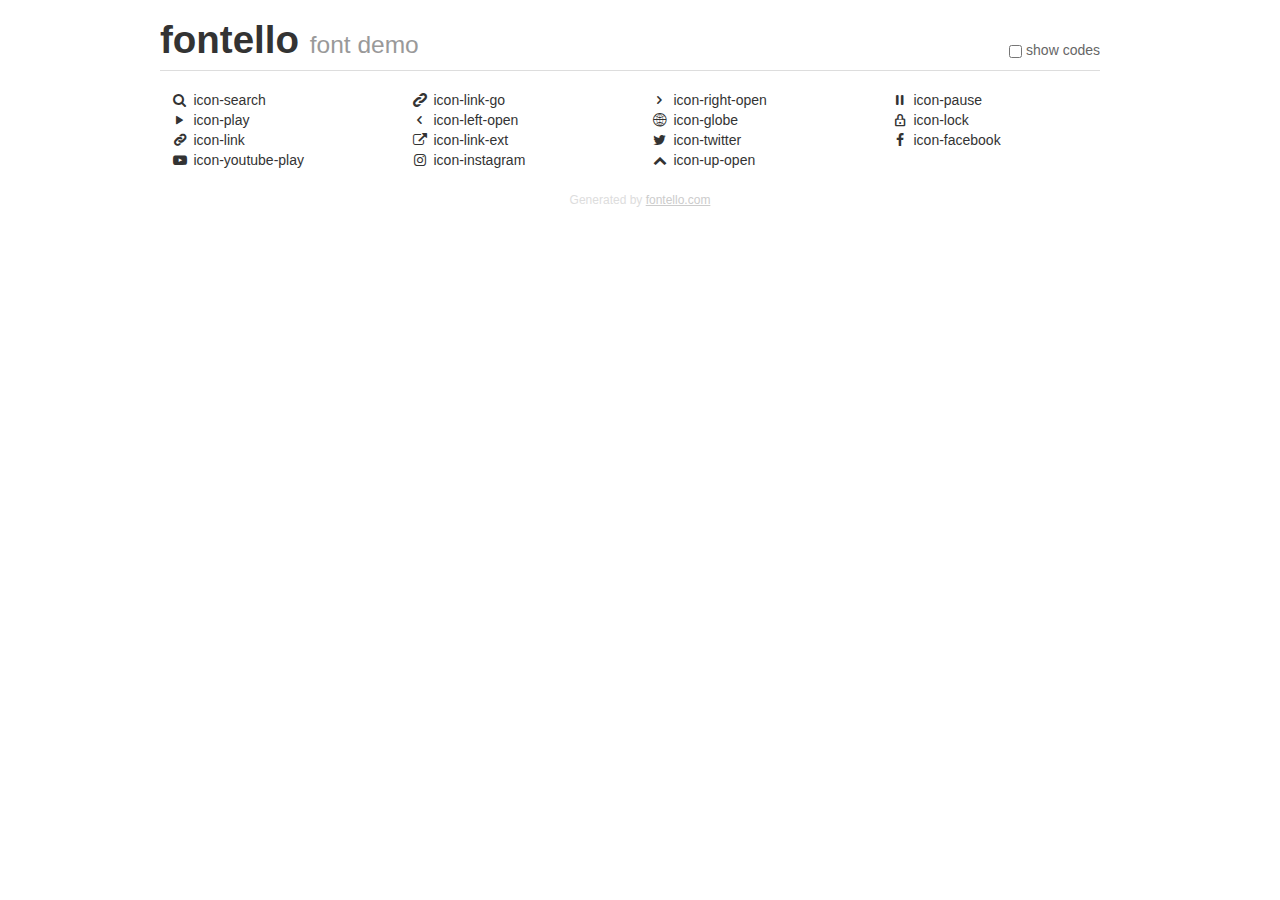
<file: css/fontello/demo.html>
<!DOCTYPE html>
<html>
  <head>
  <!--[if lt IE 9]><script language="javascript" type="text/javascript" src="//html5shim.googlecode.com/svn/trunk/html5.js"></script><![endif]-->
  <meta charset="UTF-8">
  <style>
    html {
      font-size: 100%;
      -webkit-text-size-adjust: 100%;
      -ms-text-size-adjust: 100%;
    }
    a:focus {
      outline: thin dotted #333;
      outline: 5px auto -webkit-focus-ring-color;
      outline-offset: -2px;
    }
    a:hover,
    a:active {
      outline: 0;
    }
    input {
      margin: 0;
      font-size: 100%;
      vertical-align: middle;
      *overflow: visible;
      line-height: normal;
    }
    input::-moz-focus-inner {
      padding: 0;
      border: 0;
    }
    body {
      margin: 0;
      font-family: "Helvetica Neue", Helvetica, Arial, sans-serif;
      font-size: 14px;
      line-height: 20px;
      color: #333;
      background-color: #fff;
    }
    a {
      color: #08c;
      text-decoration: none;
    }
    a:hover {
      color: #005580;
      text-decoration: underline;
    }
    .row {
      margin-left: -20px;
      *zoom: 1;
    }
    .row:before,
    .row:after {
      display: table;
      content: "";
      line-height: 0;
    }
    .row:after {
      clear: both;
    }
    .span3 {
      float: left;
      min-height: 1px;
      margin-left: 20px;
      width: 220px;
    }
    .container {
      width: 940px;
      margin-right: auto;
      margin-left: auto;
      *zoom: 1;
    }
    .container:before,
    .container:after {
      display: table;
      content: "";
      line-height: 0;
    }
    .container:after {
      clear: both;
    }
    small {
      font-size: 85%;
    }
    h1 {
      margin: 10px 0;
      font-family: inherit;
      font-weight: bold;
      line-height: 20px;
      color: inherit;
      text-rendering: optimizelegibility;
      line-height: 40px;
      font-size: 38.5px;
    }
    h1 small {
      font-weight: normal;
      line-height: 1;
      color: #999;
      font-size: 24.5px;
    }

    body {
      margin-top: 90px;
    }
    .header {
      position: fixed;
      top: 0;
      left: 50%;
      margin-left: -480px;
      background-color: #fff;
      border-bottom: 1px solid #ddd;
      padding-top: 10px;
      z-index: 10;
    }
    .footer {
      color: #ddd;
      font-size: 12px;
      text-align: center;
      margin-top: 20px;
    }
    .footer a {
      color: #ccc;
      text-decoration: underline;
    }
    .the-icons {
      font-size: 14px;
      line-height: 24px;
    }
    .switch {
      position: absolute;
      right: 0;
      bottom: 10px;
      color: #666;
    }
    .switch input {
      margin-right: 0.3em;
    }
    .codesOn .i-name {
      display: none;
    }
    .codesOn .i-code {
      display: inline;
    }
    .i-code {
      display: none;
    }
    @font-face {
      font-family: 'fontello';
      src: url('./font/fontello.eot?67656729');
      src: url('./font/fontello.eot?67656729#iefix') format('embedded-opentype'),
           url('./font/fontello.woff?67656729') format('woff'),
           url('./font/fontello.ttf?67656729') format('truetype'),
           url('./font/fontello.svg?67656729#fontello') format('svg');
      font-weight: normal;
      font-style: normal;
    }
    .demo-icon {
      font-family: "fontello";
      font-style: normal;
      font-weight: normal;
      speak: never;
     
      display: inline-block;
      text-decoration: inherit;
      width: 1em;
      margin-right: .2em;
      text-align: center;
      /* opacity: .8; */
     
      /* For safety - reset parent styles, that can break glyph codes*/
      font-variant: normal;
      text-transform: none;
     
      /* fix buttons height, for twitter bootstrap */
      line-height: 1em;
     
      /* Animation center compensation - margins should be symmetric */
      /* remove if not needed */
      margin-left: .2em;
     
      /* You can be more comfortable with increased icons size */
      /* font-size: 120%; */
     
      /* Font smoothing. That was taken from TWBS */
      -webkit-font-smoothing: antialiased;
      -moz-osx-font-smoothing: grayscale;
     
      /* Uncomment for 3D effect */
      /* text-shadow: 1px 1px 1px rgba(127, 127, 127, 0.3); */
    }
    </style>
    <link rel="stylesheet" href="css/animation.css"><!--[if IE 7]><link rel="stylesheet" href="css/" + font.fontname + "-ie7.css"><![endif]-->
    <script>
      function toggleCodes(on) {
        var obj = document.getElementById('icons');
      
        if (on) {
          obj.className += ' codesOn';
        } else {
          obj.className = obj.className.replace(' codesOn', '');
        }
      }
    </script>
  </head>
  <body>
    <div class="container header">
      <h1>fontello <small>font demo</small></h1>
      <label class="switch">
        <input type="checkbox" onclick="toggleCodes(this.checked)">show codes
      </label>
    </div>
    <div class="container" id="icons">
      <div class="row">
        <div class="span3" title="Code: 0xe75f">
          <i class="demo-icon icon-search">&#xe75f;</i> <span class="i-name">icon-search</span><span class="i-code">0xe75f</span>
        </div>
        <div class="span3" title="Code: 0xe800">
          <i class="demo-icon icon-link-go">&#xe800;</i> <span class="i-name">icon-link-go</span><span class="i-code">0xe800</span>
        </div>
        <div class="span3" title="Code: 0xe801">
          <i class="demo-icon icon-right-open">&#xe801;</i> <span class="i-name">icon-right-open</span><span class="i-code">0xe801</span>
        </div>
        <div class="span3" title="Code: 0xe802">
          <i class="demo-icon icon-pause">&#xe802;</i> <span class="i-name">icon-pause</span><span class="i-code">0xe802</span>
        </div>
      </div>
      <div class="row">
        <div class="span3" title="Code: 0xe803">
          <i class="demo-icon icon-play">&#xe803;</i> <span class="i-name">icon-play</span><span class="i-code">0xe803</span>
        </div>
        <div class="span3" title="Code: 0xe804">
          <i class="demo-icon icon-left-open">&#xe804;</i> <span class="i-name">icon-left-open</span><span class="i-code">0xe804</span>
        </div>
        <div class="span3" title="Code: 0xe805">
          <i class="demo-icon icon-globe">&#xe805;</i> <span class="i-name">icon-globe</span><span class="i-code">0xe805</span>
        </div>
        <div class="span3" title="Code: 0xe806">
          <i class="demo-icon icon-lock">&#xe806;</i> <span class="i-name">icon-lock</span><span class="i-code">0xe806</span>
        </div>
      </div>
      <div class="row">
        <div class="span3" title="Code: 0xf07b">
          <i class="demo-icon icon-link">&#xf07b;</i> <span class="i-name">icon-link</span><span class="i-code">0xf07b</span>
        </div>
        <div class="span3" title="Code: 0xf08e">
          <i class="demo-icon icon-link-ext">&#xf08e;</i> <span class="i-name">icon-link-ext</span><span class="i-code">0xf08e</span>
        </div>
        <div class="span3" title="Code: 0xf099">
          <i class="demo-icon icon-twitter">&#xf099;</i> <span class="i-name">icon-twitter</span><span class="i-code">0xf099</span>
        </div>
        <div class="span3" title="Code: 0xf09a">
          <i class="demo-icon icon-facebook">&#xf09a;</i> <span class="i-name">icon-facebook</span><span class="i-code">0xf09a</span>
        </div>
      </div>
      <div class="row">
        <div class="span3" title="Code: 0xf16a">
          <i class="demo-icon icon-youtube-play">&#xf16a;</i> <span class="i-name">icon-youtube-play</span><span class="i-code">0xf16a</span>
        </div>
        <div class="span3" title="Code: 0xf16d">
          <i class="demo-icon icon-instagram">&#xf16d;</i> <span class="i-name">icon-instagram</span><span class="i-code">0xf16d</span>
        </div>
        <div class="span3" title="Code: 0x1f517">
          <i class="demo-icon icon-up-open">&#x1f517;</i> <span class="i-name">icon-up-open</span><span class="i-code">0x1f517</span>
        </div>
      </div>
    </div>
    <div class="container footer">Generated by <a href="https://fontello.com">fontello.com</a></div>
  </body>
</html>
</file>
<file: css/fontello/css/fontello.css>
@charset "UTF-8";
@font-face {
  font-family: 'fontello';
  src: url('../font/fontello.eot?32774213');
  src: url('../font/fontello.eot?32774213#iefix') format('embedded-opentype'),
       url('../font/fontello.woff2?32774213') format('woff2'),
       url('../font/fontello.woff?32774213') format('woff'),
       url('../font/fontello.ttf?32774213') format('truetype'),
       url('../font/fontello.svg?32774213#fontello') format('svg');
  font-weight: normal;
  font-style: normal;
}
/* Chrome hack: SVG is rendered more smooth in Windozze. 100% magic, uncomment if you need it. */
/* Note, that will break hinting! In other OS-es font will be not as sharp as it could be */
/*
@media screen and (-webkit-min-device-pixel-ratio:0) {
  @font-face {
    font-family: 'fontello';
    src: url('../font/fontello.svg?32774213#fontello') format('svg');
  }
}
*/
[class^="icon-"]:before, [class*=" icon-"]:before {
  font-family: "fontello";
  font-style: normal;
  font-weight: normal;
  speak: never;

  display: inline-block;
  text-decoration: inherit;
  width: 1em;
  margin-right: .2em;
  text-align: center;
  /* opacity: .8; */

  /* For safety - reset parent styles, that can break glyph codes*/
  font-variant: normal;
  text-transform: none;

  /* fix buttons height, for twitter bootstrap */
  line-height: 1em;

  /* Animation center compensation - margins should be symmetric */
  /* remove if not needed */
  margin-left: .2em;

  /* you can be more comfortable with increased icons size */
  /* font-size: 120%; */

  /* Font smoothing. That was taken from TWBS */
  -webkit-font-smoothing: antialiased;
  -moz-osx-font-smoothing: grayscale;

  /* Uncomment for 3D effect */
  /* text-shadow: 1px 1px 1px rgba(127, 127, 127, 0.3); */
}

.icon-search:before { content: '\e75f'; } /* '' */
.icon-link-go:before { content: '\e800'; } /* '' */
.icon-right-open:before { content: '\e801'; } /* '' */
.icon-pause:before { content: '\e802'; } /* '' */
.icon-play:before { content: '\e803'; } /* '' */
.icon-left-open:before { content: '\e804'; } /* '' */
.icon-globe:before { content: '\e805'; } /* '' */
.icon-lock:before { content: '\e806'; } /* '' */
.icon-link:before { content: '\f07b'; } /* '' */
.icon-link-ext:before { content: '\f08e'; } /* '' */
.icon-twitter:before { content: '\f099'; } /* '' */
.icon-facebook:before { content: '\f09a'; } /* '' */
.icon-youtube-play:before { content: '\f16a'; } /* '' */
.icon-instagram:before { content: '\f16d'; } /* '' */
.icon-up-open:before { content: '🔗'; } /* '\1f517' */
</file>
<file: css/style.css>
@charset "utf-8";
@import url('https://fonts.googleapis.com/css2?family=Noto+Sans+KR:wght@100;300;400;500;700;900&display=swap');

* {
  margin: 0;
  padding: 0;
  box-sizing: border-box;
  word-break: keep-all;
}

ul,
li {
  list-style: none;
}

a {
  color: #bbb;
  text-decoration: none;
}

img {
  vertical-align: middle;
  border: 0;
}

html {
  font-size: 10px;
}

body {
  font-family: 'Noto Sans KR', Helvetica, '맑은 고딕', 'malgun gothic', 'Apple SD Gothic Neo', sans-serif;
  font-weight: 400;
  font-size: 16px;
  line-height: 1.4;
  letter-spacing: -0.64px;
  color: #fff;
  background-color: #111;
  overflow: hidden;
}

/* 공통요소 */
.clearfix::after {
  content: '';
  position: relative;
  display: block;
  width: 100%;
  clear: both;
}

.inner {
  position: relative;
  display: block;
  max-width: 1920px;
  margin: 0 auto;
}

.wrap {
  margin-top: 70px;
}

section {
  padding: 120px 0;
}

/* modal */

.modal {
  position: fixed;
  left: 0;
  top: 0;
  width: 100vw;
  height: 100vh;
  background-color: rgba(0, 0, 0, 0.6);
  z-index: 9999999;
  display: block;
}

.modal-wrap {
  position: absolute;
  left: 50%;
  top: 50%;
  transform: translate(-50%, -50%);
  width: 50%;
  height: 40%;
  background-color: #fff;
  border-radius: 50px;
  padding: 3% 2%;
  text-align: center;
  border: 3px solid #888;
  display: flex;
  flex-wrap: wrap;
  align-content: space-between;
  min-width: 300px;
  min-height: 200px;
}

.modal-close {
  position: absolute;
  right: 3vw;
  top: 3vw;
  border: 0;
  background-color: transparent;
  cursor: pointer;
  transition: transform 0.7s;
}

.modal-close i {
  font-size: 30px;
}

.modal-close:hover {
  transform: rotate(360deg);
}

.modal-wrap h2 {
  display: block;
  width: 100%;
  font-size: 35px;
  font-weight: 500;
  color: #000;
}

.modal-wrap p {
  width: 100%;
  font-size: 21px;
  color: #000;
  word-break: keep-all;
}

.modal-wrap ul {
  width: 100%;
  position: relative;
  display: flex;
  justify-content: space-between;
}

.modal-wrap ul li {
  width: 30%;
}

.modal-wrap ul li i {
  font-size: 30px;
  color: #bbb;
  transition: color 0.5s;
}

.modal-wrap ul li a i:hover {
  color: #000;
}

@media all and (max-width:1000px) {
  .modal-wrap {
    height: 40vw;
  }

  .modal-wrap h2 {
    font-size: 3.5vw;
  }

  .modal-close {
    right: 7vw;
  }

  .modal-close i {
    font-size: 20px;
  }

  .modal-wrap p {
    font-size: 2.1vw;
  }

  .modal-wrap ul li i {
    font-size: 3vw;
  }
}

@media all and (max-width:800px) {
  .modal-wrap p {
    font-size: 2.5vw;
  }
}

/* mobile */
.mb-wrap {
  position: fixed;
  display: block;
  left: 100%;
  top: 60px;
  width: 100vw;
  height: calc(100vh - 60px);
  background-color: #111;
  z-index: 9999;
  padding: 0 30px;
  transition: left 0.5s;
}

.mb-wrap.active {
  left: 0;
}

.mb-search {
  border-bottom: 1px solid rgba(180, 180, 180, 0.1);
}

.mb-search form {
  position: relative;
  display: block;
  margin: 28px 0;
  border-bottom: 1px solid #888;
}

.mb-search input {
  width: calc(100% - 26px);
  height: 34px;
  background-color: transparent;
  border: none;
}

.mb-search input::placeholder {
  text-align: center;
  font-size: 16px;
  color: rgba(180, 180, 180, 0.2);
  vertical-align: baseline;
}

.mb-search form button {
  position: absolute;
  right: 0%;
  top: 50%;
  transform: translateY(-50%);
  border: none;
  background-color: transparent;
}

.mb-search form button i {
  font-size: 16px;
  color: #fff;
  font-weight: 300;
}

.mb-list li {
  position: relative;
}

.mb-mainmenu {
  display: block;
  width: 100%;
  height: 55px;
  line-height: 55px;
  background-color: transparent;
  border: 0;
  border-bottom: 1px solid rgba(180, 180, 180, 0.1);
  color: #fff;
  text-align: left;
  font-weight: 500;
  font-size: 14px;
}

.mb-list li i {
  position: absolute;
  right: 0;
  top: 50%;
  transform: translateY(-50%);
  font-size: 12px;
  color: rgba(255, 255, 255, 0.6);
}

.mb-list2>li {
  position: absolute;
  left: 100%;
  top: 0;
  width: 100%;
  height: 100%;
  background-color: #151515;
  transition: left 0.5s;
}

.mb-list2>li.active {
  left: 0;
  overflow-y: auto;
}

.mb-list2 h3 {
  position: relative;
  display: block;
  width: 100%;
  color: #fff;
  line-height: 90px;
  text-align: center;
  background-color: #111;
}

.mb-list2 h3 i {
  position: absolute;
  left: 30px;
  top: 50%;
  transform: translateY(-50%);
  display: block;
  font-size: 16px;
  color: #fff;
  width: 30px;
  height: 30px;
}

.mb-list2 h3 i::before {
  position: absolute;
  left: 50%;
  top: 50%;
  transform: translate(-50%, -50%);
}

.mb-accordion,
.mb-submenu {
  position: relative;
  border: 0;
  background-color: transparent;
  color: #fff;
  display: block;
  line-height: 55px;
  width: 100%;
  border-bottom: 1px solid rgba(180, 180, 180, 0.1);
  text-align: left;
  padding: 0 30px;
  font-size: 12px;
  white-space: nowrap;
}

.mb-accordion {
  font-size: 16px;
  line-height: 80px;
}

.mb-accordion i {
  position: absolute;
  right: 30px;
  top: 50%;
  transform: translateY(-50%);
  color: rgba(255, 255, 255, 0.7);
  font-size: 12px;
}

.mb-carlist {
  display: none;
}

.mb-carlist li {
  position: relative;
  display: flex;
  justify-content: space-between;
  align-items: center;
  width: 100%;
  height: 110px;
  background-color: transparent;
  padding: 0 30px;
  border-bottom: 1px solid rgba(180, 180, 180, 0.1);
}

.mb-carlist li h4 {
  display: block;
  width: calc(100% - 180px);
  font-size: 25px;
  font-weight: 300;
}

.mb-carlist li img {
  width: 160px;
}

.mb-depth3-btn {
  position: absolute;
  right: 30px;
  top: 50%;
  transform: translateY(-50%);
  font-size: 12px;
  color: rgba(255, 255, 255, 0.7);
}

.mb-car-txt {
  position: absolute;
  top: 20px;
  left: 30px;
  white-space: nowrap;
  font-size: 12px;
  color: rgba(255, 255, 255, 0.8);
}

/* header */
.header {
  position: fixed;
  left: 0;
  top: 0;
  width: 100%;
  z-index: 9999;
  background-color: #111;
  border-bottom: 1px solid #1e1e1e;
}

.header .inner {
  width: 100%;
  max-width: 1920px;
  padding: 0 120px;
}

.header-logo {
  position: relative;
  display: block;
  float: left;
  width: 128px;
}

.header-nav {
  float: left;
}

.header-right {
  float: right;
}

.logo {
  line-height: 70px;
}

.logo img {
  width: 100%;
}

.header-depth1 {
  margin-left: 70px;

}

.header-depth1>li {
  float: left;
  margin-right: 60px;
}

.header-depth1>li:last-child {
  margin-right: 0;
}

.header-depth2 {
  position: absolute;
  left: 0;
  top: 100%;
  width: 100%;
  height: auto;
  max-height: 2850px;
  background-color: #151515;
  z-index: 99;
  display: none;
}


.header-model-inner {
  width: 100%;
  height: 100%;
  max-width: 2000px;
  padding: 50px 120px 65px;
}

.depth2-inner {
  padding: 60px 120px;
}

.header-model-list {
  float: left;
  padding-top: 30px;
  z-index: 1;
}

.header-model-list li {
  margin: 15px 0;
  width: 200px;
}

.header-model-list li button {
  background-color: transparent;
  border: 0;
  color: #ddd;
  opacity: 0.8;
  cursor: pointer;
  font-size: 17px;
}

.header-model-list li .model-list-active {
  color: #fff;
  opacity: 1;
}

.header-model-list li button:hover {
  color: #fff;
  opacity: 1;
}

.header-model-list li:first-child {
  margin-top: 0;
  margin-bottom: 40px;
}

.model-all {
  position: relative;
  float: left;
  width: 1380px;
  border-left: 1px solid rgba(255, 255, 255, 0.03);
  padding-bottom: 30px;
  display: block;
}

.model-sedan,
.model-suv {
  position: relative;
  float: left;
  width: 1380px;
  border-left: 1px solid rgba(255, 255, 255, 0.03);
  padding-bottom: 30px;
}

.model-suv {
  display: none;
}

.model-sedan {
  display: none;
}

.header-model-car {
  position: relative;
  width: 100%;
  padding: 0 80px;
  padding-bottom: 20px;

}

.car-list {
  position: relative;
  width: 310px;
  padding: 25px 30px;
  display: inline-block;
  font-size: 0;
  margin-right: 140px;
}

.car-list:nth-child(3n) {
  margin-right: 0;
}

.car-list::before {
  position: absolute;
  left: 0;
  top: 0;
  content: '';
  display: block;
  width: 100%;
  height: 100%;
  background-color: rgba(255, 255, 255, 0);
  z-index: -1;
  transition: background-color 0.5s;
}

.car-list:hover::before {
  background-color: rgba(255, 255, 255, 0.03);
  border: 1px solid rgba(255, 255, 255, 0.03);
}

.car-list h4 {
  position: relative;
  font-size: 30px;
  color: #bbb;
  font-weight: 300;
  margin-bottom: 40px;
}

.car-attach {
  position: absolute;
  left: 30px;
  top: 65px;
  font-size: 16px;
  color: #bbb;
  font-weight: 300;
}

.car-list .header-new {
  position: absolute;
  right: 0;
  top: 50%;
  transform: translateY(-50%);
  display: block;
  width: 50px;
  height: auto;
}

.car-list .header-new2 {
  position: absolute;
  right: 25px;
  top: 50%;
  transform: translateY(-50%);
  display: block;
  width: 50px;
  height: auto;
}

.car-list .header-ev {
  position: absolute;
  right: 0;
  top: 50%;
  transform: translateY(-50%);
  display: block;
  width: 20px;
  height: auto;
}

.car-list img {
  width: 100%;
  margin-bottom: 35px;
}

.car-list a {
  position: relative;
  display: block;
  font-size: 14px;
}

.header-more {
  position: relative;
  text-align: center;
  border: 1px solid #fff;
  line-height: 50px;
  width: 250px;
  z-index: 1;
  color: #fff;
  margin-bottom: 20px;
  background-color: rgba(0, 0, 0, 0.2);
}

.header-more::after {
  content: '';
  position: absolute;
  left: 0;
  top: 0;
  width: 0;
  height: 100%;
  background-color: #fff;
  z-index: -1;
  opacity: 0;
  -webkit-transition: width 0ms ease-in-out .75s, opacity .75s 0ms;
  transition: width 0ms ease-in-out .75s, opacity .75s 0ms;
  -webkit-user-select: none;
  -moz-user-select: none;
  -ms-user-select: none;
  user-select: none;
}

.header-more:hover {
  color: #000;
}

.header-more:hover::after {
  width: 100%;
  opacity: 1;
  -webkit-transition: width .25s ease-in-out, opacity 0ms;
  transition: width .25s ease-in-out, opacity 0ms;
}

.header-btn-wrap {
  position: relative;
}

.header-btn-wrap:last-child {
  margin-top: 10px;
}

.header-btn-wrap span {
  position: relative;
  font-size: 14px;
  cursor: pointer;
}

.header-btn-wrap span::before {
  content: '';
  position: absolute;
  left: 0;
  bottom: -3px;
  width: 0;
  height: 1px;
  background-color: #fff;
  transition: width 0.3s;
}

.header-btn-wrap span:hover::before {
  width: 70%;
}

.header-btn-wrap span i {
  font-size: 16px;
}

.model-all .sw-model-pg {
  position: absolute;
  left: 50%;
  transform: translateX(-50%);
  bottom: 0;
  display: block;
  width: auto;
}

.model-all .sw-model-pg .swiper-pagination-bullet {
  width: 10px;
  height: 10px;
  background-color: #bbb;
  opacity: 0.5;
  margin-right: 15px;
}

.model-all .sw-model-pg .swiper-pagination-bullet-active {
  width: 12px;
  height: 12px;
  border: 2px solid #fff;
  background-color: transparent;
  opacity: 1;
}

.sw-header-next {
  position: absolute;
  right: 0;
  top: 50%;
  transform: translateY(-50%);
  background: url(../images/ico-swiper-arrow.webp) no-repeat center;
  width: 24px;
  height: 44px;
  cursor: pointer;
}

.sw-header-prev {
  position: absolute;
  left: 30px;
  top: 50%;
  transform: translateY(-50%) rotate(180deg);
  background: url(../images/ico-swiper-arrow.webp) no-repeat center;
  width: 24px;
  height: 44px;
  cursor: pointer;
}

.dpeth2-inner {}

.header-li-top {
  position: relative;
}

.header-li-top::before {
  content: '';
  position: absolute;
  left: 14%;
  top: 0;
  width: 1px;
  height: 100%;
  background-color: rgba(255, 255, 255, 0.1);
}

.header-li-left {
  display: inline-block;
  font-size: 0;
  width: 14%;
  padding-right: 50px;
  height: 100%;
}

.header-li-left h4 {
  display: block;
  font-size: 24px;
  color: #fff;
  margin-bottom: 20px;

}

.header-li-left p {
  font-size: 14px;
  color: #bbb;
  letter-spacing: 0.35px;
  line-height: 24px;
  font-weight: 300;
}

.header-li-right {
  display: inline-block;
  font-size: 0;
  width: calc(100% - 15% - 240px);
  padding-left: 30px;
}

.header-depth2-menu>li {
  display: inline-block;
  width: 25%;
  margin-bottom: 30px;

}

.header-depth2-mainmenu {
  position: relative;
  display: inline-block;
  font-size: 16px;
  color: #fff;
}

.header-depth2-mainmenu::after {
  content: '';
  position: absolute;
  left: 0;
  bottom: 0;
  width: 0;
  height: 1px;
  background-color: #fff;
  transition: width 0.4s;
}

.header-depth2-mainmenu:hover::after {
  width: 100%;
}

.header-depth2-menu2 {
  padding-top: 30px;
}

.header-depth2-menu2 li {}

.header-depth2-menu2 li a {
  display: inline-block;
  font-size: 14px;
  padding: 9px 0;
  transition: color 0.3s;
  font-weight: 300;
}

.header-depth2-menu2 li a:hover {
  color: #fff;
}

.header-li-img {
  position: relative;
  display: inline-block;
  font-size: 0;
  width: 240px;
}

.header-li-img-box {
  width: 100%;
  position: relative;
}

.header-li-img-box img {
  width: 100%;
}

.header-li-img-more {
  position: absolute;
  left: 50%;
  transform: translateX(-50%);
  bottom: 7%;
  font-size: 14px;
  width: 80%;
  line-height: 50px;
  color: #141414;
  background-color: #fff;
  text-align: center;
  cursor: pointer;
}

.header-li-img-more::before {
  content: '';
  position: absolute;
  left: 0;
  top: 0;
  width: 0%;
  height: 100%;
  opacity: 0;
  -webkit-transition: width 0ms ease-in-out .75s, opacity .75s 0ms;
  transition: width 0ms ease-in-out .75s, opacity .75s 0ms;
  -webkit-user-select: none;
  -moz-user-select: none;
  -ms-user-select: none;
  user-select: none;
  background-color: #141414;
  z-index: -1;
}

.header-li-img-more:hover {
  color: #fff;
  border: 1px solid #fff;
}

.header-li-img-more:hover::before {
  width: 100%;
  opacity: 1;
  -webkit-transition: width .25s ease-in-out, opacity 0ms;
  transition: width .25s ease-in-out, opacity 0ms;
}

.header-li-img-op {
  margin-top: 10px;
  display: block;
  font-size: 14px;
  color: #fff;
  text-align: center;
  line-height: 25px;
  letter-spacing: 0.35px;
  font-weight: 300;
}

.header-li-bottom {
  padding: 0 20%;
  border-top: 1px solid rgba(255, 255, 255, 0.1);
}

.header-depth2-link {
  position: relative;
  font-size: 14px;
  line-height: 68px;
  margin-right: 60px;
  color: #fff;
  font-weight: 300;
}

.header-depth2-link i {
  position: absolute;
  right: -20px;
  top: 50%;
  transform: translateY(-50%);
}

.header-depth2-link .icon-link-ext {
  right: -30px;
  font-size: 18px;
  opacity: 0.9;
}

.header-depth2-link::after {
  content: '';
  position: absolute;
  left: 0;
  bottom: 0;
  width: 0;
  height: 1px;
  background-color: #fff;
  transition: width 0.4s;
}

.header-depth2-link:hover::after {
  width: 100%;
}


.header-depth1>li>a {
  line-height: 70px;
  transition: color 0.3s;
}

.header-depth1>li>a:hover {
  color: #fff;
}

.main-menu-focus {
  color: #fff;
}

.header-search {}

.header-search .icon-search {
  display: block;
  width: 70px;
  height: 70px;
  font-size: 18px;
  color: #fff;
  text-align: center;
}

.mb-icon,
.mb-icon2 {
  display: none;
}

.header-search li:last-child a::before {
  content: '';
  position: absolute;
  left: -50%;
  top: 50%;
  transform: translateY(-50%);
  width: 1px;
  height: 30%;
  border-left: 1px solid rgba(255, 255, 255, 0.2);
}

.header-search li {
  position: relative;
  float: left;
  margin-left: 3rem;
  line-height: 70px;
}

.header-search li:nth-child(3) {
  margin-left: 0;
}

.header-search li:nth-child(3)::after {
  content: '';
  position: absolute;
  right: 0;
  top: 53%;
  transform: translateY(-50%);
  width: 1px;
  height: 30%;
  background-color: rgba(255, 255, 255, 0.2);
}

.header-search li:last-child {
  margin-left: 0;
}

.header-search li>a {
  line-height: 7rem;
  position: relative;
}

.mb-menu,
.header-search-menu {
  position: relative;
  display: block;
  width: 70px;
  height: 70px;
  border: 0;
  background-color: transparent;
  cursor: pointer;
  z-index: 999999;
}

.mb-menu {
  display: none;
}

.mb-menu::before,
.header-search-menu::before {
  content: '';
  display: block;
  position: absolute;
  left: 50%;
  transform: translateX(-50%);
  top: 42%;
  width: 20px;
  height: 2px;
  background-color: #fff;
  transition: all 0.3s;
}

.mb-menu::after,
.header-search-menu::after {
  content: '';
  display: block;
  position: absolute;
  left: 50%;
  transform: translateX(-50%);
  top: 58%;
  width: 20px;
  height: 2px;
  background-color: #fff;
  transition: all 0.3s;
}

.mb-menu.active::before,
.header-search-menu-open::before {
  top: 50%;
  transform: translateX(-50%) rotate(45deg);
}

.mb-menu.active::after,
.header-search-menu-open::after {
  top: 50%;
  transform: translateX(-50%) rotate(-45deg);
}

.search-menu-wrap {
  position: fixed;
  left: 0;
  top: 0;
  width: 100%;
  height: 100%;
  z-index: 99999;
  background-color: #141414;
  overflow-x: hidden;
  display: none;
}

.search-menu-inner {
  max-width: 1360px;
  width: 100%;
  margin: 0 auto;
  min-height: calc(100% - 90px);
  border-bottom: 1px solid rgba(255, 255, 255, 0.05);
}

.menu-inner-top {
  padding-top: 30px;
  margin-bottom: 80px;
}

.menu-logo {
  display: block;
  margin: 0 auto;
  margin-bottom: 50px;
}

.menu-search-form {
  position: relative;
  width: 50%;
  margin: 0 auto;
  border-bottom: 1px solid #888;
}

.menu-search-word {
  position: relative;
  width: 95%;
  border: 0;
  background-color: transparent;
  height: 60px;
  color: #fff;
  font-size: 30px;
  letter-spacing: -1.5px;
}

.menu-search-word::placeholder {
  text-align: center;
  font-size: 35px;
  opacity: 0.3;
}

.menu-search-bt {
  position: absolute;
  left: 95%;
  top: 50%;
  transform: translateY(-50%);
  width: 30px;
  height: 30px;
  border: 0;
  background: url(../images/menu-search.png) no-repeat center;
  cursor: pointer;
}

.menu-inner-middle {

  padding: 0 20px;
}

.search-menu-depth1 {}

.search-menu-depth1>li {
  display: inline-block;
  width: calc(25% - 3px);
  margin-bottom: 80px;
  font-size: 0;
}

.search-menu-depth1>li>span {
  display: block;
  font-size: 20px;
  color: #fff;
  margin-bottom: 20px;
}

.search-menu-depth1>li>a {
  display: block;
  font-size: 20px;
  color: #fff;
  margin-bottom: 20px;
}

.search-menu-depth2 {}

.search-menu-depth2 li {}

.search-menu-depth2 li a {
  display: inline-block;
  font-size: 14px;
  color: #bbb;
  line-height: 21px;
  margin-bottom: 15px;
  transition: color 0.3s;
}

.search-menu-depth2 li a:hover {
  color: #fff;
}

.menu-inner-bottom {
  position: relative;
  max-width: 1360px;
  margin: 0 auto;
  height: 90px;
}

.header-menu-link {}

.header-menu-link li {
  position: relative;
  display: inline-block;
  font-size: 0;
  margin-right: 50px;
}

.header-menu-link li a {
  font-size: 14px;
  line-height: 90px;
  padding-left: 30px;
  transition: color 0.3s;
}

.header-menu-link li a::before {
  content: '';
  position: absolute;
  left: 0px;
  top: 50%;
  transform: translateY(-50%);
  background: url(../images/ico-new-window.png) no-repeat center;
  background-size: cover;
  width: 16px;
  height: 16px;
}

.header-menu-link li:last-child a::before {
  background: url(../images/ico-worldwide.webp) no-repeat center;
  background-size: contain;
}

.header-menu-link li a:hover {
  color: #fff;
}

.header-menu-lang {
  position: absolute;
  right: 0;
  top: 50%;
  transform: translateY(-50%);
  font-size: 0;
  width: 160px;
  height: 36px;
}

.header-menu-lang button {
  width: 50%;
  display: inline-block;
  font-size: 14px;
  border: 0;
  background-color: #222;
  color: #fff;
  height: 100%;
  border-radius: 3px;
  cursor: pointer;
}

.header-menu-lang .header-menu-lang-active {
  background-color: #fff;
  color: #222;

}

@media all and (max-width:1300px) {
  .header-search li>a {
    position: relative;
    font-size: 0;
  }

  .mb-icon,
  .mb-icon2 {
    position: absolute;
    left: 50%;
    top: 50%;
    display: block;
    transform: translate(-50%, -50%);
    font-size: 18px;
    color: #fff;
  }
}

@media all and (max-width:1100px) {
  .wrap {
    margin-top: 60px;
  }
  section{
    padding: 12vw 0;
  }
  .logo {
    line-height: 60px;
  }

  .header .inner {
    padding: 0 5%;
  }

  .header-nav {
    display: none;
  }

  .header-search li {
    display: none;
  }

  .header-search li:last-child {
    display: block;
  }

  .header-logo {
    position: absolute;
    left: 50%;
    top: 50%;
    transform: translate(-50%, -50%);
  }

  .header-search-menu {
    display: none;
  }

  .mb-menu {
    display: block;
    width: 60px;
    height: 60px;
  }
}

/* visual */
.visual {
  position: relative;
  width: 100%;
  height: calc(100vh - 70px);
  padding: 0;
  margin-bottom: 120px;
}

.sw-visual {
  position: relative;
  width: 100%;
  height: 100%;
}

.visual-1 {
  background: url(../images/visual-1.jpg) no-repeat center;
  background-size: cover;
}

.visual-2 {
  background: url(../images/visual-2.jpg) no-repeat center;
  background-size: cover;
}

.visual-3 {
  background: url(../images/visual-3.jpg) no-repeat center;
  background-size: cover;
}

.visual-4 {
  background: url(../images/visual-4.jpg) no-repeat center;
  background-size: cover;
}

.visual-5 {
  background: url(../images/visual-5.jpg) no-repeat center;
  background-size: cover;
}

.visual-6 {
  background: url(../images/visual-6.jpg) no-repeat center;
  background-size: cover;
}

.visual-7 {
  background: url(../images/visual-7.jpg) no-repeat center;
  background-size: cover;
}

.sw-visual-txt {
  position: absolute;
  left: 50%;
  transform: translateX(-50%);
  bottom: 75%;
  width: 65%;
  transition: left 0.3s;
}

.sw-visual-txt span {
  font-size: 26px;
  color: #fff;
  font-weight: 300;
}

.sw-visual-txt h3 {
  font-size: 80px;
  color: #fff;
  font-weight: 300;
  letter-spacing: 1px;
}

.sw-visual-txt p {
  font-size: 26px;
  color: #fff;
  font-weight: 300;
}

.sw-visual-bar {
  position: absolute;
  left: 0;
  top: 50%;
  transform: translateY(-50%);
  width: 338px;
  height: 68px;
  border-top: 3px solid #fff;
  border-bottom: 3px solid #fff;
}

.sw-visual-link {
  position: absolute;
  left: 50%;
  transform: translateX(-50%);
  bottom: 20%;
  width: 65%;
  z-index: 1;
}

.sw-visual-link a {
  position: relative;
  display: inline-block;
  color: #fff;
  font-size: 16px;
  margin-right: 100px;
  padding-right: 30px;
}

.sw-visual-link a::before {
  content: '';
  position: absolute;
  left: 0;
  bottom: -3px;
  width: 0;
  height: 1px;
  background-color: #fff;
  transition: width 0.5s;
}

.sw-visual-link a:hover::before {
  width: calc(100% - 30px);
}

.sw-visual-link .icon-right-open {
  position: absolute;
  right: 0;
  top: 50%;
  transform: translateY(-50%);
}

.sw-visual-control {
  position: absolute;
  left: 50%;
  transform: translateX(-50%);
  bottom: 15%;
  z-index: 1;
}

.sw-visual-pg {
  display: inline-block;
  font-size: 0;
  padding-top: 5px;
}

.sw-visual-pg .swiper-pagination-bullet {
  width: 8px;
  height: 8px;
  margin: 0 10px;
  cursor: pointer;
  background-color: #ddd;
  opacity: 0.5;
}

.sw-visual-pg .swiper-pagination-bullet-active {
  width: 12px;
  height: 12px;
  border: 2px solid #fff;
  background-color: transparent;
  opacity: 1;
  margin-top: -2px;
}

.sw-visual-control i {
  cursor: pointer;
}

.sw-visual-control .icon-play {
  display: none;
}

.sw-visual-control .icon-pause::before {
  vertical-align: top;
}

.sw-visual-control .icon-play::before {
  vertical-align: top;
}

@media all and (max-width:1100px) {
  .visual {
    height: calc(100vh - 60px);
  }

  .visual-1 {
    background: url("../images/visual-1.webp") no-repeat center;
    background-size: cover;
  }

  .visual-2 {
    background: url("../images/visual-2.webp") no-repeat center;
    background-size: cover;
  }

  .visual-3 {
    background: url("../images/visual-3.webp") no-repeat center;
    background-size: cover;
  }

  .visual-4 {
    background: url("../images/visual-4.webp") no-repeat center;
    background-size: cover;
  }

  .visual-5 {
    background: url("../images/visual-5.webp") no-repeat center;
    background-size: cover;
  }

  .visual-6 {
    background: url("../images/visual-6.webp") no-repeat center;
    background-size: cover;
  }

  .visual-7 {
    background: url("../images/visual-7.webp") no-repeat center;
    background-size: cover;
  }

  .sw-visual-bar {
    display: none;
  }

  .sw-visual-txt {
    top: 5%;
    width: 90%;
  }

  .sw-visual-txt span {
    font-size: 16px;
  }

  .sw-visual-txt h3 {
    font-size: 40px;
  }

  .sw-visual-txt p {
    font-size: 16px;
}
.sw-visual-link{
  left: 5%;
  bottom: 10%;
  transform: translateX(0);
  width: auto;
}
.sw-visual-link a{
  display: block;
  margin-right: 0;
  padding-right: 30px;
}
.sw-visual-link a:first-child{
  margin-bottom: 20px;
}
.sw-visual-control{
  bottom: 2%;
}
.sw-visual-pg .swiper-pagination-bullet{
  width: 6px;
  height: 6px;
  margin: 0 8px;
}
.sw-visual-pg .swiper-pagination-bullet-active{
  width: 10px;
  height: 10px;
}
.sw-visual-control{
  white-space: nowrap;
}
}


/* model */
.model {
  padding: 120px;
}

.car-model-wrap {
  padding: 0 20px;
}

.car-model-top {
  padding-left: 180px;
  margin-bottom: 100px;
}

.car-model-top h2 {
  font-size: 42px;
  font-weight: 300;
  line-height: 50px;
}

.car-model-top p {
  font-size: 16px;
  color: #ccc;
  line-height: 28px;
  margin-top: 20px;
  font-weight: 300;
}

.car-model-depth1 {
  padding-top: 30px;
  position: relative;
}

.car-model-depth1 > li > button {
  border: 0;
  background-color: transparent;
  width: 300px;
  cursor: pointer;
  padding: 10px;
  text-align: left;
}

.car-model-mainmenu {
  position: relative;
  color: #fff;
  font-size: 16px;
}

.car-model-mainmenu::before {
  content: '';
  position: absolute;
  left: 0;
  bottom: 0;
  width: 100%;
  height: 1px;
  background-color: #fff;
}

.car-model-mainmenu::after {
  content: '';
  position: absolute;
  right: 5px;
  top: 50%;
  transform: translateY(-50%) rotate(-90deg);
  width: 7px;
  height: 13px;
  background: url(../images/ico-arrow-white.jpg) no-repeat center;
  background-size: cover;
}

.car-model-mainmenu-active::after {
  transform: translateY(-50%) rotate(90deg);
}

.car-model-depth2 {
  position: absolute;
  left: 0;
  top: 100%;
  visibility: hidden;
  z-index: 999;
}

.car-model-depth2-active {
  visibility: visible;
}

.car-model-depth2 li button {
  font-size: 14px;
  color: #bbb;
  padding: 10px;
  padding-left: 20px;
  border: 0;
  border-bottom: 1px solid rgba(255, 255, 255, 0.15);
  line-height: 25px;
  background-color: transparent;
  width: 300px;
  cursor: pointer;
  text-align: left;
}

.car-model-depth2 li button:hover {
  color: #fff;
}

.car-model-depth2 li:last-child button {
  border: 0;
}

.car-model-bottom {
  padding-left: 180px;
}

.sw-model {
  padding-bottom: 60px;
}

.car-model-bottom .slide-slide {
  padding: 0 20px;
}

.kind-car {
  position: relative;
  padding: 40px;
  background-color: rgba(255, 255, 255, 0.02);
  transition: background-color 0.5s;
  border: 0;
}

.kind-car:hover {
  background-color: rgba(255, 255, 255, 0.04);
  border: 1px solid rgba(255, 255, 255, 0.1);

}

.kind-car h3 {
  position: relative;
  font-size: 30px;
  color: #bbb;
  font-weight: 300;
  padding-bottom: 30px;
  margin-bottom: 40px;
}

.kind-car .car-ev {
  position: absolute;
  right: 0;
  top: calc(50% - 15px);
  transform: translateY(-50%);
  background: url(../images/ev-20x24.webp) no-repeat center;
  width: 20px;
  height: 24px;

}

.kind-car p {
  position: absolute;
  left: 0;
  bottom: 0;
  font-size: 16px;
  color: #bbb;
  font-weight: 300;
}

.kind-car img {
  display: block;
  width: 100%;
  margin-bottom: 100px;
}

.kind-car span {
  position: absolute;
  left: 50%;
  bottom: 7%;
  transform: translateX(-50%);
  display: block;
  width: calc(100% - 80px);
  height: 55px;
  border: 1px solid #fff;
  text-align: center;
  line-height: 50px;
  cursor: pointer;
  transition: bottom 0.5s;
}

.kind-car:hover span {
  bottom: 10%;
}

.kind-car span::before {
  content: '';
  position: absolute;
  left: 0;
  top: 0;
  width: 0;
  height: 100%;
  background-color: #fff;
  z-index: -1;
  opacity: 0;
  -webkit-transition: width 0ms ease-in-out .75s, opacity .75s 0ms;
  transition: width 0ms ease-in-out .75s, opacity .75s 0ms;
  -webkit-user-select: none;
  -moz-user-select: none;
  -ms-user-select: none;
  user-select: none;
}

.kind-car span:hover {
  color: #000;
}

.kind-car span:hover::before {
  width: 100%;
  opacity: 1;
  -webkit-transition: width .25s ease-in-out, opacity 0ms;
  transition: width .25s ease-in-out, opacity 0ms;
}

.sw-car-control {
  position: absolute;
  left: 50%;
  bottom: 0;
  transform: translateX(-50%);
}

.car-pg .swiper-pagination-bullet {
  width: 10px;
  height: 10px;
  background-color: #bbb;
  opacity: 0.5;
  margin-right: 15px;
}

.car-pg .swiper-pagination-bullet-active {
  width: 12px;
  height: 12px;
  border: 2px solid #fff;
  background-color: transparent;
  opacity: 1;
}
@media all and (max-width:1100px) {
  .car-model-top{
    padding: 3.6vw;
    margin-bottom: 5vw;
  }
  .car-model-bottom{
    padding: 0;
  }
  .kind-car{
    padding: 3.6vw;
    min-width: 320px;
  }
  .car-model-wrap{
    padding: 0;
  }
  .model{
    padding: 0;
  }
}
@media all and (max-width:700px){
  .car-model-mainmenu{
    display: none;
  }
  .car-model-depth2{
    visibility: visible;
    position: relative;
    display: flex;
    justify-content: space-between;
  }
  .car-model-top h2{
    font-size: 35px;
  }
  .car-model-top p{
    font-size: 14px;
  }
  .car-model-depth2 li{
    width: 30%;
  }
  .car-model-depth2 li button{
    width: 100%;
    text-align: center;
    border: 1px solid rgba(255, 255, 255, 0.15);
    padding: 10px;
  }
  .car-model-depth2 li button:last-child{
    border: 1px solid rgba(255, 255, 255, 0.15);
  }
  .sw-car-control{
    white-space: nowrap;
  }
  .car-pg .swiper-pagination-bullet-active{
    width: 10px;
    height: 10px;
  }
  .car-pg .swiper-pagination-bullet{
    width: 8px;
    height: 8px;
  }
}
/* Link */

.link ul {
  padding: 0 180px;
  display: flex;
  justify-content: space-between;
}

.link ul li {
  display: inline-block;
  margin-right: 50px;
  text-align: center;
  width: 20%;
}

.link ul li:last-child {
  margin: 0;
}

.link ul li img {
  width: 60px;
  height: auto;
  margin: 0 auto;
  display: block;
  margin-bottom: 30px;
}

@media all and (max-width: 1100px){
  .link .inner{
    width: auto;
  }
  .link ul{
    padding: 0;
    flex-wrap: wrap;
  }
  .link ul li{
    width: 100%;
    margin-right: 0;
    display: flex;
    padding: 4vw;
    align-items: center;
    border-bottom: 1px solid rgba(255, 255, 255, 0.1);
  }
  .link ul li:last-child{
    border: 0;
  }
  .link ul li img{
    margin: 0;
    width: 5.5vw;
    margin-right: 2vw;
  }
}

/* awards */
.awards h2 {
  font-size: 42px;
  font-weight: 300;
  padding-left: 340px;
  padding-bottom: 70px;
}

.sw-awards .swiper-wrapper {
  position: relative;
}

.sw-awards .swiper-slide {
  position: relative;
}

.awards-1 {
  width: 100%;
  height: 850px;
  background: url(../images/awards-1.webp) no-repeat center;
  background-size: cover;
}

.awards-2 {
  width: 100%;
  height: 850px;
  background: url(../images/awards-2.webp) no-repeat center;
  background-size: cover;
}

.awards-3 {
  width: 100%;
  height: 850px;
  background: url(../images/awards-3.webp) no-repeat center;
  background-size: cover;
}

.awards-4 {
  width: 100%;
  height: 850px;
  background: url(../images/awards-4.webp) no-repeat center;
  background-size: cover;
}

.awards-5 {
  width: 100%;
  height: 850px;
  background: url(../images/awards-5.webp) no-repeat center;
  background-size: cover;
}

.awards-6 {
  width: 100%;
  height: 850px;
  background: url(../images/awards-6.webp) no-repeat center;
  background-size: cover;
}

.awards-txt {
  position: absolute;
  bottom: 170px;
  left: 380px;
  width: 520px;
}

.awards-title {
  font-size: 43px;
  font-weight: 300;
  letter-spacing: -2.5px;
}

.awards-des {
  margin-top: 15px;
  line-height: 28px;
  font-size: 16px;
}

.awards-tap {
  width: 70%;
  height: 110px;
  position: absolute;
  right: 10%;
  bottom: 0;
  z-index: 1;
  padding-bottom: 40px;
}

.awards-tap ul {
  font-size: 0;
}

.awards-tap li {
  width: calc(100% / 6);
  height: 100%;
  position: relative;
  display: inline-block;
}

.awards-tap span {
  position: absolute;
  left: 0;
  top: 0;
  width: 0%;
  height: 1px;
  background-color: #fff;
}


.awards-tap button {
  background-color: transparent;
  border: 0;
  color: #808080;
  font-size: 14px;
  cursor: pointer;
  display: block;
  line-height: 18px;
  width: 100%;
  text-align: left;
  transition: color 0.3s;
  padding: 20px 20px;
  letter-spacing: -0.7px;
  font-weight: 300;
  border-top: 1px solid #808080;
}

.awards-tap button:hover {
  color: #fff;
}

.awards-tapmenu.active {
  color: #fff;
}

.awards-bt {
  position: absolute;
  right: 3%;
  bottom: 3%;
  width: 50px;
  height: 50px;
  background-color: #000;
  border-radius: 50%;
  cursor: pointer;
  border: 2px solid rgba(255, 255, 255, 0.2);
  z-index: 1;
}

.awards-bt i {
  position: absolute;
  left: 50%;
  top: 50%;
  transform: translate(-50%, -50%);
  font-size: 17px;
}

.awards-bt:hover {
  background-color: #fff;
  border: 2px solid rgba(255, 255, 255, 0.7);
}

.awards-bt:hover i {
  color: #000;
}
@media all and (max-width : 1100px){
  .awards h2{
    padding-left:20px;
  }
  .sw-awards .swiper-slide{
    height: 50vw;
  }
  .sw-awards .swiper-wrapper{
    padding-bottom: 50vh;
  }
  .awards-1 {
    background: url("../images/mb-awards-1.webp") no-repeat center;
    background-size: cover;
  }
  .awards-2 {
    background: url("../images/mb-awards-2.webp") no-repeat center;
    background-size: cover;
  }
  .awards-3 {
    background: url("../images/mb-awards-3.webp") no-repeat center;
    background-size: cover;
  }
  .awards-4 {
    background: url("../images/mb-awards-4.jpg") no-repeat center;
    background-size: cover;
  }
  .awards-5 {
    background: url("../images/mb-awards-5.jpg") no-repeat center;
    background-size: cover;
  }
  .awards-6 {
    background: url("../images/mb-awards-6.jpg") no-repeat center;
    background-size: cover;
  }
  .awards-tap{
    padding: 0 20px;
    width: 100%;
    top: calc(100% - 49vh);
    left: 50%;
    transform: translateX(-50%);
  }
  .sw-awards .swiper-slide .awards-txt{
    position: absolute;
    top: calc(100% + 110px + 3vh);
    left: 50%;
    transform: translateX(-50%);
    width: calc(100% - 40px);
    display: none;
  }
  .sw-awards .swiper-slide-active .awards-txt{
    display: block;
  }
  .awards-title{
    font-size: 30px;
  }
  .awards-des{
    font-size: 14px;
  }
  .awards-tap ul{
    display: flex;
    justify-content: flex-start;
  }
  .awards-tap ul li{
    width: calc(100% / 2);
  }
  .awards-bt{
    bottom: 52vw;
  }
}
/* info */
.info {
  position: relative;
  display: flex;
  justify-content: space-between;

}

.info-list {
  position: relative;
  display: block;
  width: 49%;
  height: 540px;
  padding: 50px;
}

.info-list-wrap {
  position: relative;
  display: block;
  width: 60%;
}

.info-list:first-child {
  background: linear-gradient(rgba(0, 0, 0, 0.5), rgba(0, 0, 0, 0.5)), url(../images/info-list.jpg) no-repeat center;
  background-size: cover;
}

.info-list:last-child {
  background: linear-gradient(rgba(0, 0, 0, 0.5), rgba(0, 0, 0, 0.5)), url(../images/info-list2.jpg) no-repeat center;
  background-size: cover;
}

.info-list h3 {
  font-size: 42px;
  font-weight: 300;
}

.info-list p {
  font-size: 16px;
  margin-top: 10px;
  letter-spacing: 0.1px;
  line-height: 25px;
}

.info-list a {
  position: relative;
  display: inline-block;
  color: #fff;
  margin-top: 20px;
}

.info-list a::before {
  content: '';
  position: absolute;
  left: 0;
  bottom: -2px;
  width: 0;
  height: 1px;
  background-color: #fff;
  transition: width 0.5s;
}

.info-list a:hover::before {
  width: 100%;

}

.info-list a i {
  position: absolute;
  right: -30px;
  top: 50%;
  transform: translateY(-50%);
  color: #fff;
}
@media all and (max-width:1100px){
  .info{
    flex-wrap: wrap;
  }
  .info-list {
    position: relative;
    display: block;
    width: 100%;
    height: calc(100vh - 60px);
    padding: 20px;
    margin-bottom: 30px;
}
.info-list:last-child{
  margin-bottom: 0;
}
.info-list-wrap{
  width: 100%;
}
.info-list h3{
  font-size: 30px;
}
.info-list p{
  font-size: 14px;
}
.info-list a{
  font-size: 14px;
  margin: 10px;
}
}
/* event */
.events {
  padding-bottom: 240px;
}

.events-wrap {
  position: relative;
  display: block;
  width: 100%;
  height: 100vh;
  max-height: 1080px;
  background: url(../images/events.jpg) no-repeat center;
  background-size: cover;
}

.events-content {
  position: absolute;
  left: 150px;
  top: 50%;
  transform: translateY(-50%);
  width: 40%;
}

.events-content h3 {
  font-size: 54px;
  font-weight: 300;
  display: block;
  margin-bottom: 50px;
}

.events-content p {
  font-size: 26px;
  font-weight: 300;
  margin-bottom: 50px;
}

.events-content a {
  position: relative;
  display: block;
  width: 240px;
  height: 56px;
  line-height: 56px;
  font-size: 16px;
  border: 1px solid #fff;
  text-align: center;
  color: #fff;
}

.events-content a::before {
  content: '';
  position: absolute;
  left: 0;
  top: 0;
  width: 0;
  height: 100%;
  background-color: #fff;
  z-index: -1;
  opacity: 0;
  -webkit-transition: width 0ms ease-in-out .75s, opacity .75s 0ms;
  transition: width 0ms ease-in-out .75s, opacity .75s 0ms;
  -webkit-user-select: none;
  -moz-user-select: none;
  -ms-user-select: none;
  user-select: none;
}

.events-content a:hover {
  color: #000;
}

.events-content a:hover::before {
  width: 100%;
  opacity: 1;
  -webkit-transition: width .25s ease-in-out, opacity 0ms;
  transition: width .25s ease-in-out, opacity 0ms;
}
  @media all and (max-width:1100px) {
    .events{
      padding-bottom: 20vw;
    }
    .events-content {
      position: absolute;
      left: 50%;
      top: 50%;
      transform: translate(-50%,-50%);
      width: calc(100% - 60px);
    }
    .events-content h3{
      font-size: 36px;
      margin-bottom: 5vw;
    }
    .events-content p{
      font-size: 20px;
      margin-bottom: 5vw;
    }
    .events-content a{
      width: 100%;
    }
  }
  @media all and (max-width:750px) {
    .events-wrap{
      background: url("../images/event.webp") no-repeat center;
      background-size: cover;
      height: 100vh;
      max-height: none;
    }
  }
/* contents */
.contents {
  background-color: #fff;
}

.contents .inner {
  padding: 0 140px;
  color: #000;
}

.contents h2 {
  text-align: center;
  font-size: 30px;
  margin-bottom: 50px;
}

.contents-list {
  position: relative;
  display: flex;
  justify-content: space-between;
}

.contents-list li {
  width: 32%;
  margin-right: 2%;
}

.contents-list li:last-child {
  margin: 0;
}

.contents-list li img {
  width: 100%;
}

.contents-list li h4 {
  position: relative;
  display: block;
  font-size: 18px;
  font-weight: 500;
  margin: 20px 0;
}

.contents-list li p {
  font-size: 16px;
  font-weight: 300;
}

.contents-list li a {
  position: relative;
  display: inline-block;
  margin-top: 20px;
  font-size: 16px;
  color: #000;
}

.contents-list li a::before {
  content: '';
  position: absolute;
  left: 0;
  bottom: -2px;
  width: 0;
  height: 1px;
  background-color: #000;
  transition: width 0.4s;
}

.contents-list li a:hover::before {
  width: 100%;
}

.contents-list li a i {
  position: absolute;
  right: -20px;
  top: 50%;
  transform: translateY(-50%);
  color: #000;
}
@media all and (max-width:1100px){
  .contents .inner{
    padding: 0 20px;
  }
  .contents-list{
    flex-wrap: wrap;
  }
  .contents-list li{
    width: 100%;
    margin-bottom: 10vw;
  }
  .contents-list li:last-child{
    margin-bottom: 0;
  }
}
/* footer */
.footer .inner {
  padding: 0 140px;
  margin: 0;
}

.footer-sns {
  position: relative;
  border-bottom: 1px solid rgba(255, 255, 255, 0.1);
}

.footer-sns .inner {
  display: flex;
  justify-content: space-between;
}

.footer-sns ul li {
  display: inline-block;
  margin: 0 10px;
  line-height: 60px;
  font-weight: 300;
}

.footer-sns ul li a {
  color: #888;
  transition: color 0.3s;
}

.footer-sns ul li a:hover {
  color: #fff;
}

.gotop {
  display: inline-block;
  cursor: pointer;
  line-height: 60px;
}

.gotop i {
  font-size: 12px;
  display: inline-block;
  margin: 0 5px;
}

.footer-notice {}

.footer-notice .inner {
  position: relative;
  display: block;
  width: 100%;
  height: 80px;
}

.sw-footer {
  height: 100%
}

.sw-footer .swiper-slide p {
  position: relative;
  display: block;
  line-height: 80px;
  font-size: 14px;
  font-weight: 300;
}

.sw-ft-control {
  position: absolute;
  right: 0;
  top: 50%;
  transform: translateY(-50%);
  width: 100px;
  height: 80px;
  z-index: 9;
  padding: 30px 0;
}

.sw-ft-control button {
  background-color: transparent;
  border: 0;
  color: #fff;
  cursor: pointer;
  font-size: 16px;
}

.sw-ft-pause {
  margin: 0 10px;
}

.footer-gnb .inner {
  background-color: #151515;
  padding: 140px;
}

.footer-depth1 {
  font-size: 0;
}

.footer-depth1>li {
  width: 25%;
  display: inline-block;
  margin-bottom: 20px;
}

.footer-depth1>li>span {
  display: block;
  font-size: 16px;
  color: #fff;
  font-weight: 300;
  margin-bottom: 20px;
}

.footer-depth2 li {
  margin: 10px 0;
}

.footer-depth2 li a {
  display: block;
  font-size: 14px;
  color: #bbb;
  transition: color 0.5s;
  font-weight: 300;
}

.footer-depth2 a:hover {
  color: #fff;
}

.footer-info {
  border-bottom: 1px solid rgba(255, 255, 255, 0.1);
}

.footer-info .inner {
  position: relative;
  display: flex;
  justify-content: space-between;
  height: 90px;
}

.ft-info-gnb li {
  position: relative;
  display: inline-block;
  margin: 0 20px;
  line-height: 90px;
}

.ft-info-gnb li::before {
  content: '';
  position: absolute;
  right: -20px;
  top: 50%;
  transform: translateY(-50%);
  width: 1px;
  height: 16px;
  background-color: #bbb;
  opacity: 0.1;
}

.ft-info-gnb li:first-child {
  margin-left: 0;
}

.ft-info-gnb li:last-child::before {
  display: none;
}

.ft-info-gnb li a {
  font-size: 14px;
  color: #bbb;
}

.ft-info-gnb li .color {
  color: #c36f51;
}

.ft-info-sns li {
  display: inline-block;
  margin-left: 20px;
  line-height: 90px;
}

.ft-info-sns li:first-child {
  margin: 0;
}

.ft-info-sns li i {
  font-size: 25px;
  cursor: pointer;
}

.footer-menu {
  border-bottom: 1px solid rgba(255, 255, 255, 0.1);
}

.footer-menu .inner {
  height: 100px;
  position: relative;
  display: flex;
  justify-content: space-between;
  align-items: center;
}

.ft-menu-gnb li {
  display: inline-block;
  margin-right: 50px;
}

.ft-menu-gnb li:last-child {
  margin: 0;
}

.ft-menu-gnb li a {
  font-size: 14px;
}

.ft-menu-gnb li a i {
  font-size: 16px;
  margin-right: 5px;
}

.ft-menu-lang {
  width: 150px;
  height: 30px;
  background-color: #fff;
  font-size: 0;
}

.ft-menu-lang li {
  width: 50%;
  display: inline-block;
  text-align: center;
}

.ft-menu-lang li a {
  display: block;
  font-size: 14px;
  line-height: 30px;
  color: #000;
}

.ft-menu-lang li .lang-eng {
  background-color: #222;
  color: #fff;
}

.footer-bottom .inner {
  height: 200px;
  padding: 50px 0;
  position: relative;
  display: block;
}

.ft-logo {
  position: relative;
  display: block;
  width: 133px;
  height: 27px;
  background: url(../images/footer-logo.png) no-repeat center;
  background-size: cover;
  margin: 0 auto;
  margin-bottom: 20px;
}

.copy {
  display: block;
  width: 100%;
  color: #bbb;
  text-align: center;
  font-size: 14px;
  font-weight: 300;
}

.banner {
  position: absolute;
  right: 140px;
  top: 30px;
  width: 81px;
  height: 58px;
  background: url(../images/web_a11y_mark.jpg) no-repeat center;
  background-size: cover;
}

@media all and (max-width:1100px){
  .footer .inner{
    padding: 0 20px;
  }
  .footer-notice .inner{
    height: 160px;
  }
  .sw-ft-control{
    left: 50%;
    transform: translateY(0) translateX(-50%);
  }
  .footer-depth1{
    display: flex;
    flex-wrap: wrap;
  }
  .footer-depth1 > li{
    position: relative;
    width: 100%;
    border-bottom: 1px solid rgba(255,255,255 ,0.1);
    margin-bottom: 0;
  }
  .footer-depth1 > li:first-child{
    border-top: 1px solid rgba(255, 255, 255, 0.1);
  }
  .footer-depth1  > li > span{
    position: relative;
    height: 60px;
    line-height: 60px;
  }
  .footer-depth1 > li > span::before{
    content: "";
    position: absolute;
    right: 20px;
    top: 50%;
    transform: translateY(-50%) rotate(180deg);
    background: url("../images/w-ico-arrow-top.png") no-repeat center;
    background-size: cover;
    width: 10px;
    height: 6px;
    transition: transform 0.5s;
  }
  .footer-depth1 > li > span.active::before{
    transform: translateY(-50%) rotate(0deg);
  }
  .footer-depth1 li > span:last-child::before{
    display: none;
  }
  .footer-depth1>li>span{
    margin-bottom: 0;
  }
  .footer-depth2{
    display: none;
  }
  .footer-depth2 li a{
    line-height: 30px;
    padding-left: 10px;
  }
  .footer-info{
    border: 0;
    padding: 5vw 0;
  }
  .footer-info .inner{
    height: auto;
    flex-wrap: wrap;
    align-items: center;
    justify-content: center;
  }
  .ft-info-gnb{
    width: 90%;
    display: flex;
    flex-wrap: wrap;
    justify-content: space-between;
  }
  .ft-info-gnb li{
    width: auto;
    margin: 0;
    line-height: 50px;
    white-space: nowrap;
  }
  .ft-info-gnb li a{
    font-size: 10px;
  }
  .ft-info-gnb li::before{
    display: none;
  }
  .ft-info-sns{
    width: 100%;
    text-align: center;
  }
  .footer-menu .inner{
    height: auto;
    flex-wrap: wrap;
  }
  .ft-menu-gnb{
    width: 100%;
    padding-bottom: 10vw;
  }
  .ft-menu-gnb li {
    display: block;
    margin-right: 0;
  }
  .ft-menu-gnb li a {
    position: relative;
    display: block;
    height: 45px;
    line-height: 45px;
    border-bottom: 1px solid rgba(255, 255, 255, 0.1);
  }
  .ft-menu-gnb li a i{
    position: absolute;
    right: 0;
    top: 50%;
    transform: translateY(-50%);
  }
  .ft-menu-lang{
    width: 100%;
    height: 50px;
    margin-bottom: 10vw;
  }
  .ft-menu-lang li a{
    line-height: 50px;
  }
  
  .footer-bottom .inner{
    height: auto;
    padding: 5vw 0;
  }
  .banner{
    display: none;
  }
}
</file>
<file: css/fontello/css/animation.css>
/*
   Animation example, for spinners
*/
.animate-spin {
  -moz-animation: spin 2s infinite linear;
  -o-animation: spin 2s infinite linear;
  -webkit-animation: spin 2s infinite linear;
  animation: spin 2s infinite linear;
  display: inline-block;
}
@-moz-keyframes spin {
  0% {
    -moz-transform: rotate(0deg);
    -o-transform: rotate(0deg);
    -webkit-transform: rotate(0deg);
    transform: rotate(0deg);
  }

  100% {
    -moz-transform: rotate(359deg);
    -o-transform: rotate(359deg);
    -webkit-transform: rotate(359deg);
    transform: rotate(359deg);
  }
}
@-webkit-keyframes spin {
  0% {
    -moz-transform: rotate(0deg);
    -o-transform: rotate(0deg);
    -webkit-transform: rotate(0deg);
    transform: rotate(0deg);
  }

  100% {
    -moz-transform: rotate(359deg);
    -o-transform: rotate(359deg);
    -webkit-transform: rotate(359deg);
    transform: rotate(359deg);
  }
}
@-o-keyframes spin {
  0% {
    -moz-transform: rotate(0deg);
    -o-transform: rotate(0deg);
    -webkit-transform: rotate(0deg);
    transform: rotate(0deg);
  }

  100% {
    -moz-transform: rotate(359deg);
    -o-transform: rotate(359deg);
    -webkit-transform: rotate(359deg);
    transform: rotate(359deg);
  }
}
@-ms-keyframes spin {
  0% {
    -moz-transform: rotate(0deg);
    -o-transform: rotate(0deg);
    -webkit-transform: rotate(0deg);
    transform: rotate(0deg);
  }

  100% {
    -moz-transform: rotate(359deg);
    -o-transform: rotate(359deg);
    -webkit-transform: rotate(359deg);
    transform: rotate(359deg);
  }
}
@keyframes spin {
  0% {
    -moz-transform: rotate(0deg);
    -o-transform: rotate(0deg);
    -webkit-transform: rotate(0deg);
    transform: rotate(0deg);
  }

  100% {
    -moz-transform: rotate(359deg);
    -o-transform: rotate(359deg);
    -webkit-transform: rotate(359deg);
    transform: rotate(359deg);
  }
}
</file>
